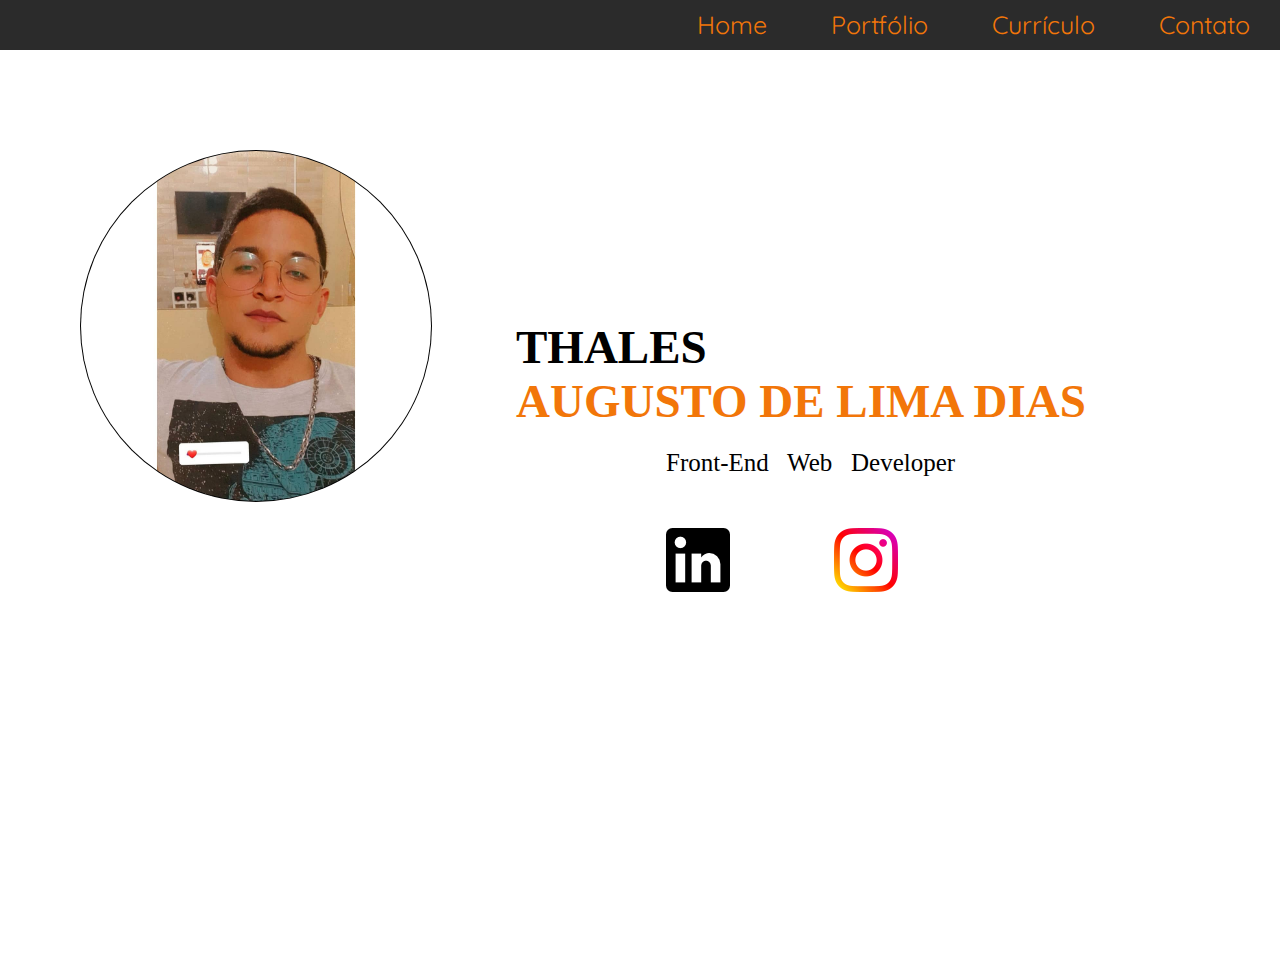
<file: index.html>
<html lang="pt-br">

<head>

    <meta charset="UTF-8">
    <meta name="viewport" content="width=device-width,user-scalable=0">
    <link rel="stylesheet" href="css/styles.css">
    <link href="https://fonts.googleapis.com/css2?family=Quicksand:wght@300&display=swap" rel="stylesheet">
    <script type="text/javascript" src="js/scritp.js"></script>
    <title> Thales Augusto Dias - Portfólio Online </title>

</head>

<body>

    <div id="navigation" class="navigation ">

        <nav>

            <ul>

                <li><a href="index.html"> Home </a></li>
                <li> <a href="portfolio.html"> Portfólio</a> </li>
                <li> <a href="curriculo.html"> Currículo </a></li>
                <li> <a href="contato2.html">Contato</a> </li>
                <li id="icon" class="icon" onclick="openNav()">&#9776;</li>


            </ul>

        </nav>

    </div>


    <div class="capa">

        <div class="profile-pic">

            <img src="img/profile.jpeg" alt="Foto do Perfil" title="Thales Augusto Dias">

        </div>

        <div class="profile-title">

            <h1> THALES <span> AUGUSTO DE LIMA DIAS </span></h1>

            <h2> Front-End &nbsp Web &nbsp Developer </h2>

            <div class="social">


                <a href="https://linkedin.com/in/thales-augusto-dias-3b03b5199" target="_blank"></a>
                <a href="https://www.instagram.com/thaless.exe/" target="_blank"></a>

            </div>


        </div>

    </div>

</body>

</html>
</file>
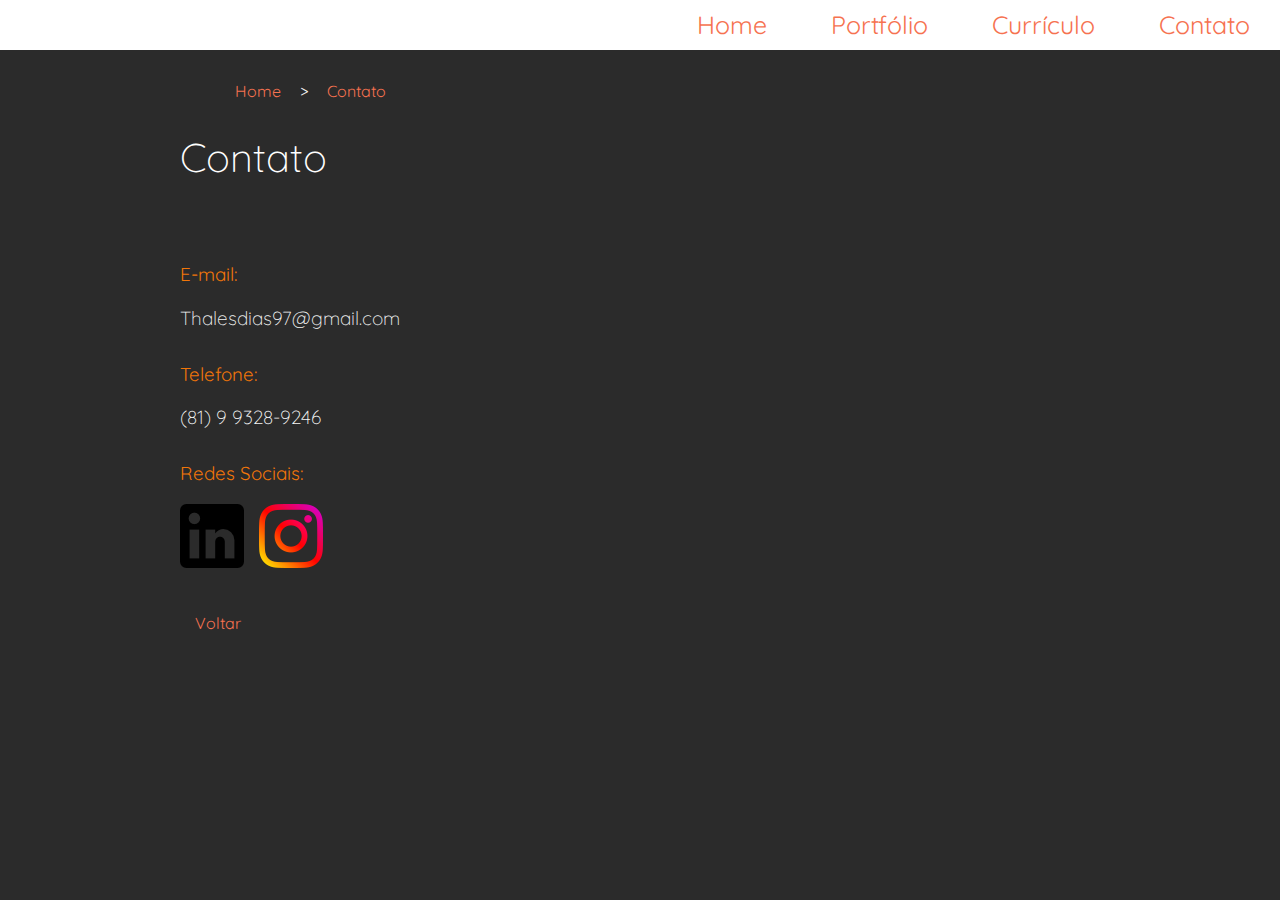
<file: contato2.html>
<!DOCTYPE html>

<html>

<head>
    <title>Contato - Thales Dias</title>

    <meta charset="utf-8">
    <link rel="stylesheet" href="css/main.css">
    <link href="https://fonts.googleapis.com/css2?family=Montserrat:wght@300&display=swap" rel="stylesheet">
    <link href="https://fonts.googleapis.com/css2?family=Quicksand:wght@300&display=swap" rel="stylesheet">
    <meta name="viewport" content="width=device-width, initial-scale=1.0">
    <script type="text/javascript" src="js/scriptmain.js"></script>

</head>


<body>
    <div id="cabecalho" class="cabecalho">

        <ul>

            <li><a href="index.html"> Home </a></li>
            <li> <a href="portfolio.html"> Portfólio</a> </li>
            <li> <a href="curriculo.html"> Currículo </a></li>
            <li> <a href="contato2.html">Contato</a> </li>
            <li id="icon" class="icon" onclick="openNav()">&#9776;</li>


        </ul>
    </div>

    <div class="main">
        <ul class="caminho">

            <li> <a href="index.html"> Home </a></li>
            <li>></li>
            <li> <a> Contato </a></li>

        </ul>

        <h1>Contato</h1>


        <h3>E-mail: </h3>
        <p>Thalesdias97@gmail.com</p>

        <h3>Telefone:</h3>
        <p>(81) 9 9328-9246 </p>


        <div class="social">
            <h3>Redes Sociais:</h3>

            <a href="https://linkedin.com/in/thales-augusto-dias-3b03b5199" target="_blank"></a>

            <a href="https://www.instagram.com/thaless.exe/" target="_blank"></a>

        </div>

        <a href="index.html">Voltar<a>


        </div>
    
</body>
</file>
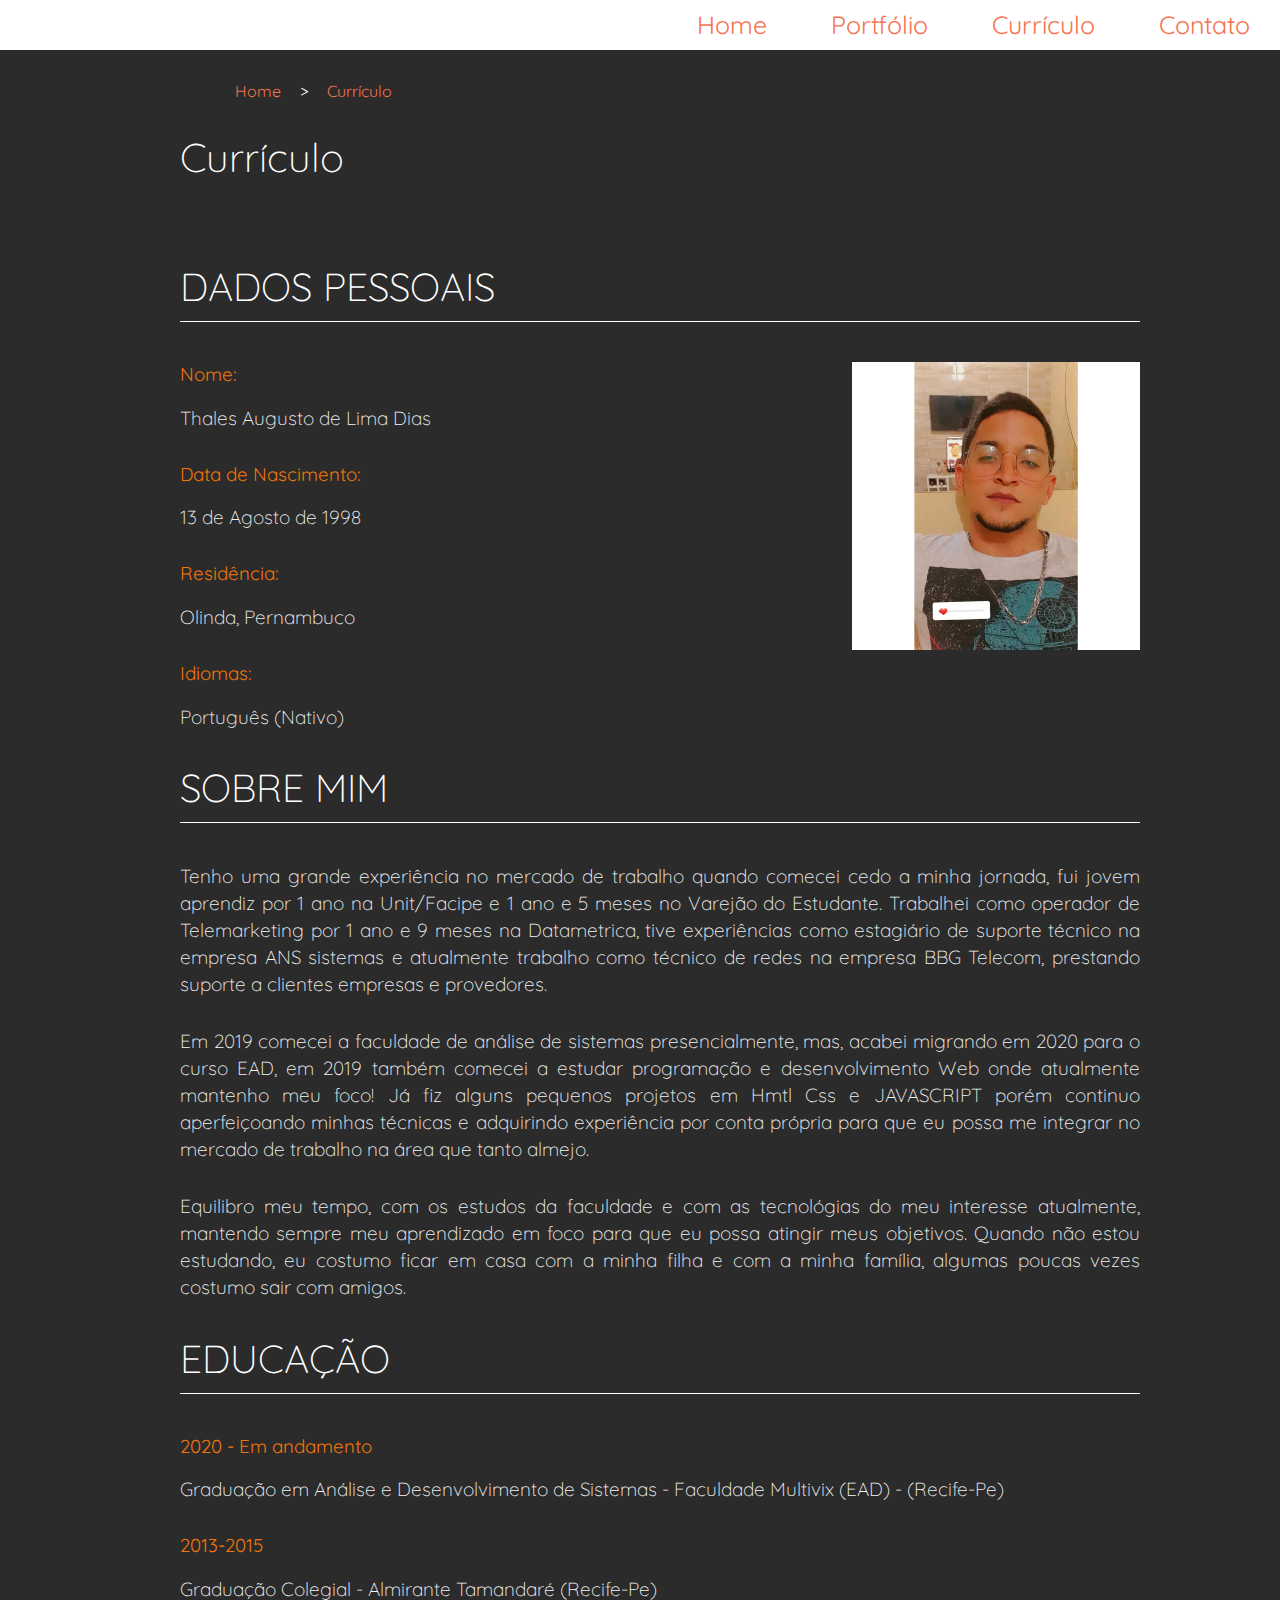
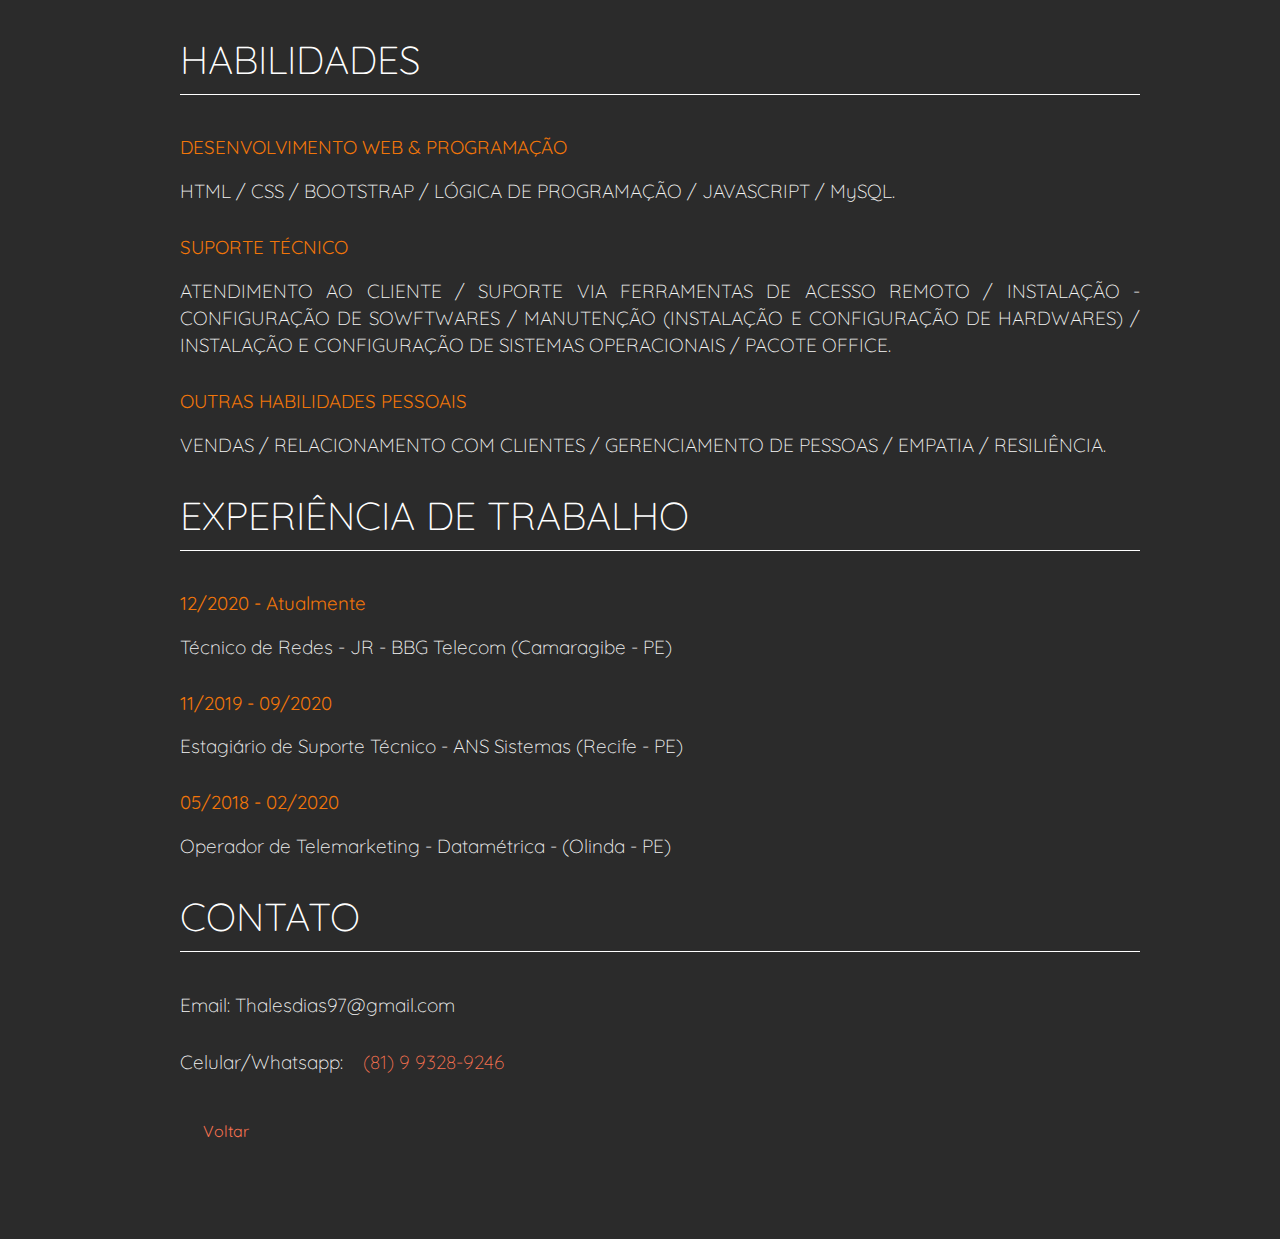
<file: curriculo.html>
<!DOCTYPE html>

<html>

<head>
    <title>Currículo - Thales Dias</title>

    <meta charset="utf-8">
    <link rel="stylesheet" href="css/main.css">
    <link href="https://fonts.googleapis.com/css2?family=Montserrat:wght@300&display=swap" rel="stylesheet">
    <link href="https://fonts.googleapis.com/css2?family=Quicksand:wght@300&display=swap" rel="stylesheet">
    <meta name="viewport" content="width=device-width, initial-scale=1.0">
    <script type="text/javascript" src="js/scriptmain.js"></script>

</head>


<body>



    <div id="cabecalho" class="cabecalho">

        <ul>

            <li><a href="index.html"> Home </a></li>
            <li> <a href="portfolio.html"> Portfólio</a> </li>
            <li> <a href="curriculo.html"> Currículo </a></li>
            <li> <a href="contato2.html">Contato</a> </li>
            <li id="icon" class="icon" onclick="openNav()">&#9776;</li>


        </ul>
    </div>

    <div class="main">

        <ul class="caminho">

            <li> <a href="index.html"> Home </a></li>
            <li>></li>
            <li> <a> Currículo </a></li>

        </ul>

        <h1> Currículo</h1>

        <h2>DADOS PESSOAIS</h2>

        <div class="dados">

            <img src="img/profile.jpeg" alt="Foto do currículo">


            <h3>Nome:</h3>

            <p>Thales Augusto de Lima Dias</p>

            <h3>Data de Nascimento:</h3>

            <p>13 de Agosto de 1998</p>

            <h3>Residência:</h3>

            <p>Olinda, Pernambuco</p>

            <h3>Idiomas:</h3>

            <p>Português (Nativo)</p>


        </div>


        <h2>SOBRE MIM</h2>

        <p>Tenho uma grande experiência no mercado de trabalho quando comecei cedo a minha jornada, fui jovem aprendiz por 1 ano na Unit/Facipe e 1 ano e 5 meses no Varejão do Estudante. Trabalhei como operador de Telemarketing por 1 ano e 9 meses na Datametrica, tive experiências como estagiário de suporte técnico na empresa ANS sistemas e atualmente trabalho como técnico de redes na empresa BBG Telecom, prestando suporte a clientes empresas e provedores.
        </p>

        <p> Em 2019 comecei a faculdade de análise de sistemas presencialmente, mas, acabei migrando em 2020 para o curso EAD, em 2019 também comecei a estudar programação e desenvolvimento Web onde atualmente mantenho meu foco! Já fiz alguns pequenos projetos
            em Hmtl Css e JAVASCRIPT porém continuo aperfeiçoando minhas técnicas e adquirindo experiência por conta própria para que eu possa me integrar no mercado de trabalho na área que tanto almejo. </p>

        <p> Equilibro meu tempo, com os estudos da faculdade e com as tecnológias do meu interesse atualmente, mantendo sempre meu aprendizado em foco para que eu possa atingir meus objetivos. Quando não estou estudando, eu costumo ficar em casa com a minha
            filha e com a minha família, algumas poucas vezes costumo sair com amigos.</p>


        <h2>EDUCAÇÃO</h2>

        <h3>2020 - Em andamento</h3>

        <p> Graduação em Análise e Desenvolvimento de Sistemas - Faculdade Multivix (EAD) - (Recife-Pe) </p>

        <h3>2013-2015</h3>

        <p>Graduação Colegial - Almirante Tamandaré (Recife-Pe) </p>



        <h2>HABILIDADES</h2>

        <h3>DESENVOLVIMENTO WEB & PROGRAMAÇÃO</h3>

        <p> HTML / CSS / BOOTSTRAP / LÓGICA DE PROGRAMAÇÃO  / JAVASCRIPT / MySQL.</p>

        <h3>SUPORTE TÉCNICO</h3>

        <p>ATENDIMENTO AO CLIENTE / SUPORTE VIA FERRAMENTAS DE ACESSO REMOTO / INSTALAÇÃO - CONFIGURAÇÃO DE SOWFTWARES / MANUTENÇÃO (INSTALAÇÃO E CONFIGURAÇÃO DE HARDWARES) / INSTALAÇÃO E CONFIGURAÇÃO DE SISTEMAS OPERACIONAIS / PACOTE OFFICE.
        </p>

        <h3> OUTRAS HABILIDADES PESSOAIS </h3>

        <P>VENDAS / RELACIONAMENTO COM CLIENTES / GERENCIAMENTO DE PESSOAS / EMPATIA / RESILIÊNCIA.</P>

        <h2>EXPERIÊNCIA DE TRABALHO</h2>

        <h3>12/2020 - Atualmente </h3>

        <p>Técnico de Redes - JR - BBG Telecom (Camaragibe - PE)</p>

        <h3>11/2019 - 09/2020 </h3>

        <p>Estagiário de Suporte Técnico - ANS Sistemas (Recife - PE) </p>

        <h3>05/2018 - 02/2020</h3>

        <p>Operador de Telemarketing - Datamétrica - (Olinda - PE)</p>


        <h2>CONTATO</h2>

        <p> Email: Thalesdias97@gmail.com </p>
        <p> Celular/Whatsapp:
            <a href="https://api.whatsapp.com/send?phone=5581993289246&text=Ol%C3%A1,%20Thales%20!" target="_blank">(81) 9 9328-9246</a></p>
        <a class="voltar" href="index.html">Voltar<a>

                

            
        </div>
		
	</body>

</html>
</file>
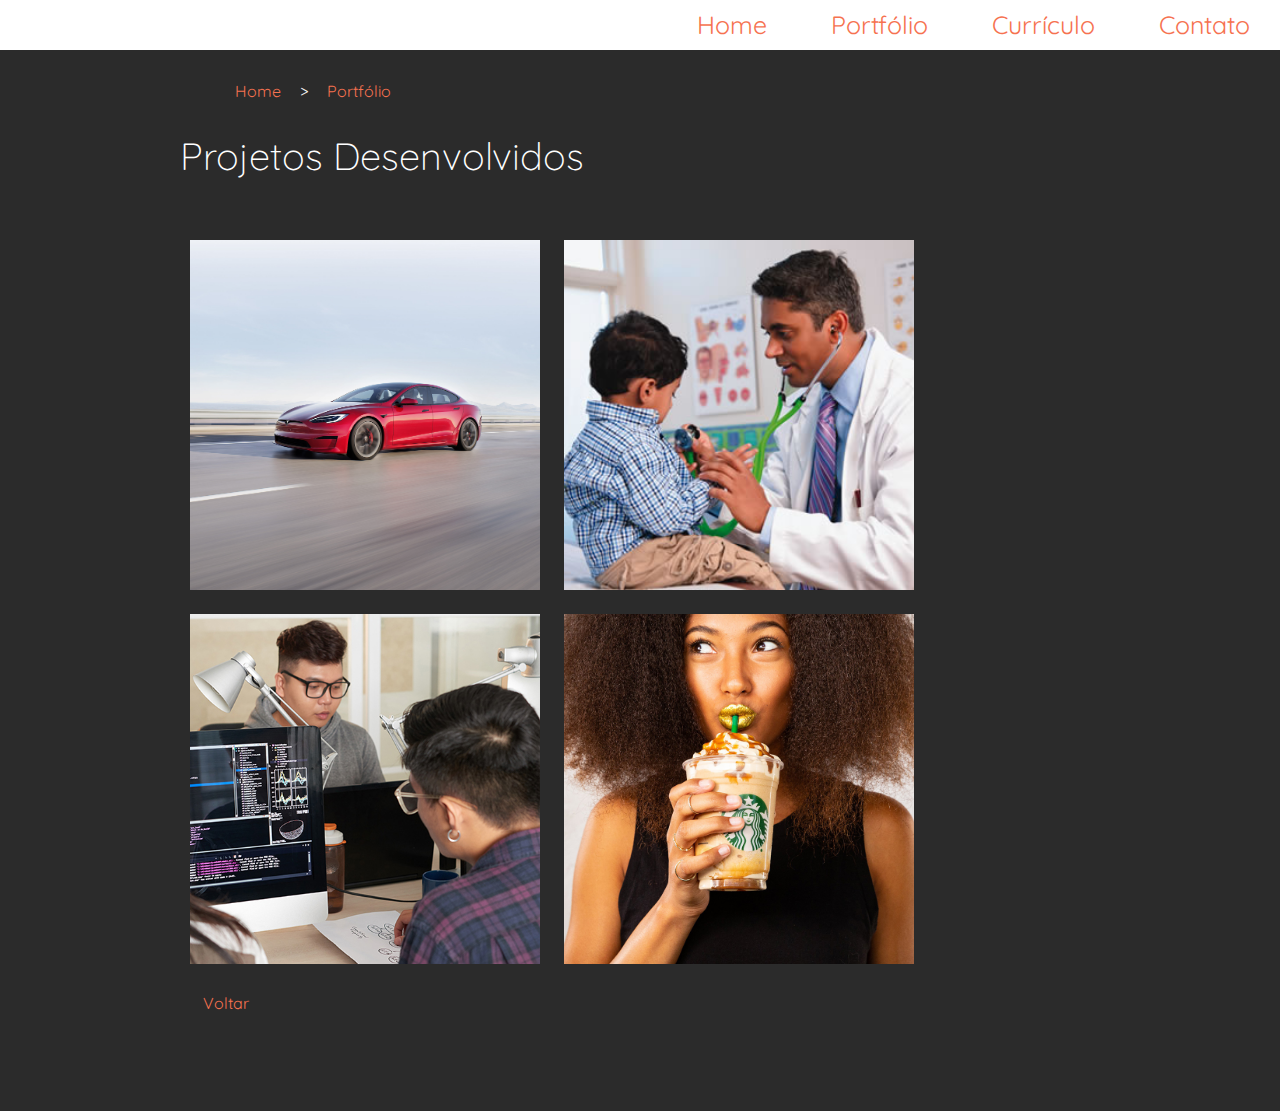
<file: portfolio.html>
<!DOCTYPE html>

<html>

<head>
    <title> Portfolio - Thales Augusto De Lima Dias </title>

    <meta charset="utf-8">
    <link href="https://fonts.googleapis.com/css2?family=Montserrat:wght@300&display=swap" rel="stylesheet">
    <link href="https://fonts.googleapis.com/css2?family=Quicksand:wght@300&display=swap" rel="stylesheet">
    <meta name="viewport" content="width=device-width, initial-scale=1.0">
    <link rel="stylesheet" href="css/main.css">
    <script type="text/javascript" src="js/scriptmain.js"></script>



</head>


<body>

    <div id="cabecalho" class="cabecalho">

        <ul>

            <li><a href="index.html"> Home </a></li>
            <li> <a href="portfolio.html"> Portfólio</a> </li>
            <li> <a href="curriculo.html"> Currículo </a></li>
            <li> <a href="contato2.html">Contato</a> </li>
            <li id="icon" class="icon" onclick="openNav()">&#9776;</li>


        </ul>
    </div>

    <div class="main">


        <ul class="caminho">

            <li> <a href="index.html"> Home </a></li>
            <li>></li>
            <li> <a> Portfólio </a></li>

        </ul>


        <div class="portfolio">


            <h2> Projetos Desenvolvidos </h2>

        </div>


        <div class="miniatura1">


            <figcaption> <a href="projeto-devsla.html"> Projeto Devsla </a></figcaption>



        </div>
        
        <div class="miniatura2">


            <figcaption><a href="projeto-medicenter.html"> Projeto Medicenter </a> </figcaption>


        </div>

        <div class="miniatura3">


            <figcaption><a href="projeto-awax.html"> Projeto Awax </a></figcaption>


        </div>

        
        <div class="miniatura4">


            <figcaption> <a href="projeto-starbucks.html"> Projeto Clone Starbucks </a> </figcaption>


        </div>

        <!--
        <div class="miniatura5">


            <figcaption> <a href="#"> Projeto4 </a> </figcaption>


        </div>

        <div class="miniatura6">


            <figcaption> <a href="#"> Projeto5 </a> </figcaption>


        </div>

        <div class="miniatura7">


            <figcaption> <a href="#"> Projeto6 </a> </figcaption>


        </div>

        <div class="miniatura8">


            <figcaption> <a href="#"> Projeto7 </a> </figcaption>


        </div>
        -->

        <a class="voltar" href="index.html">Voltar <a></a>

    </div>



</body>

</html>
</file>
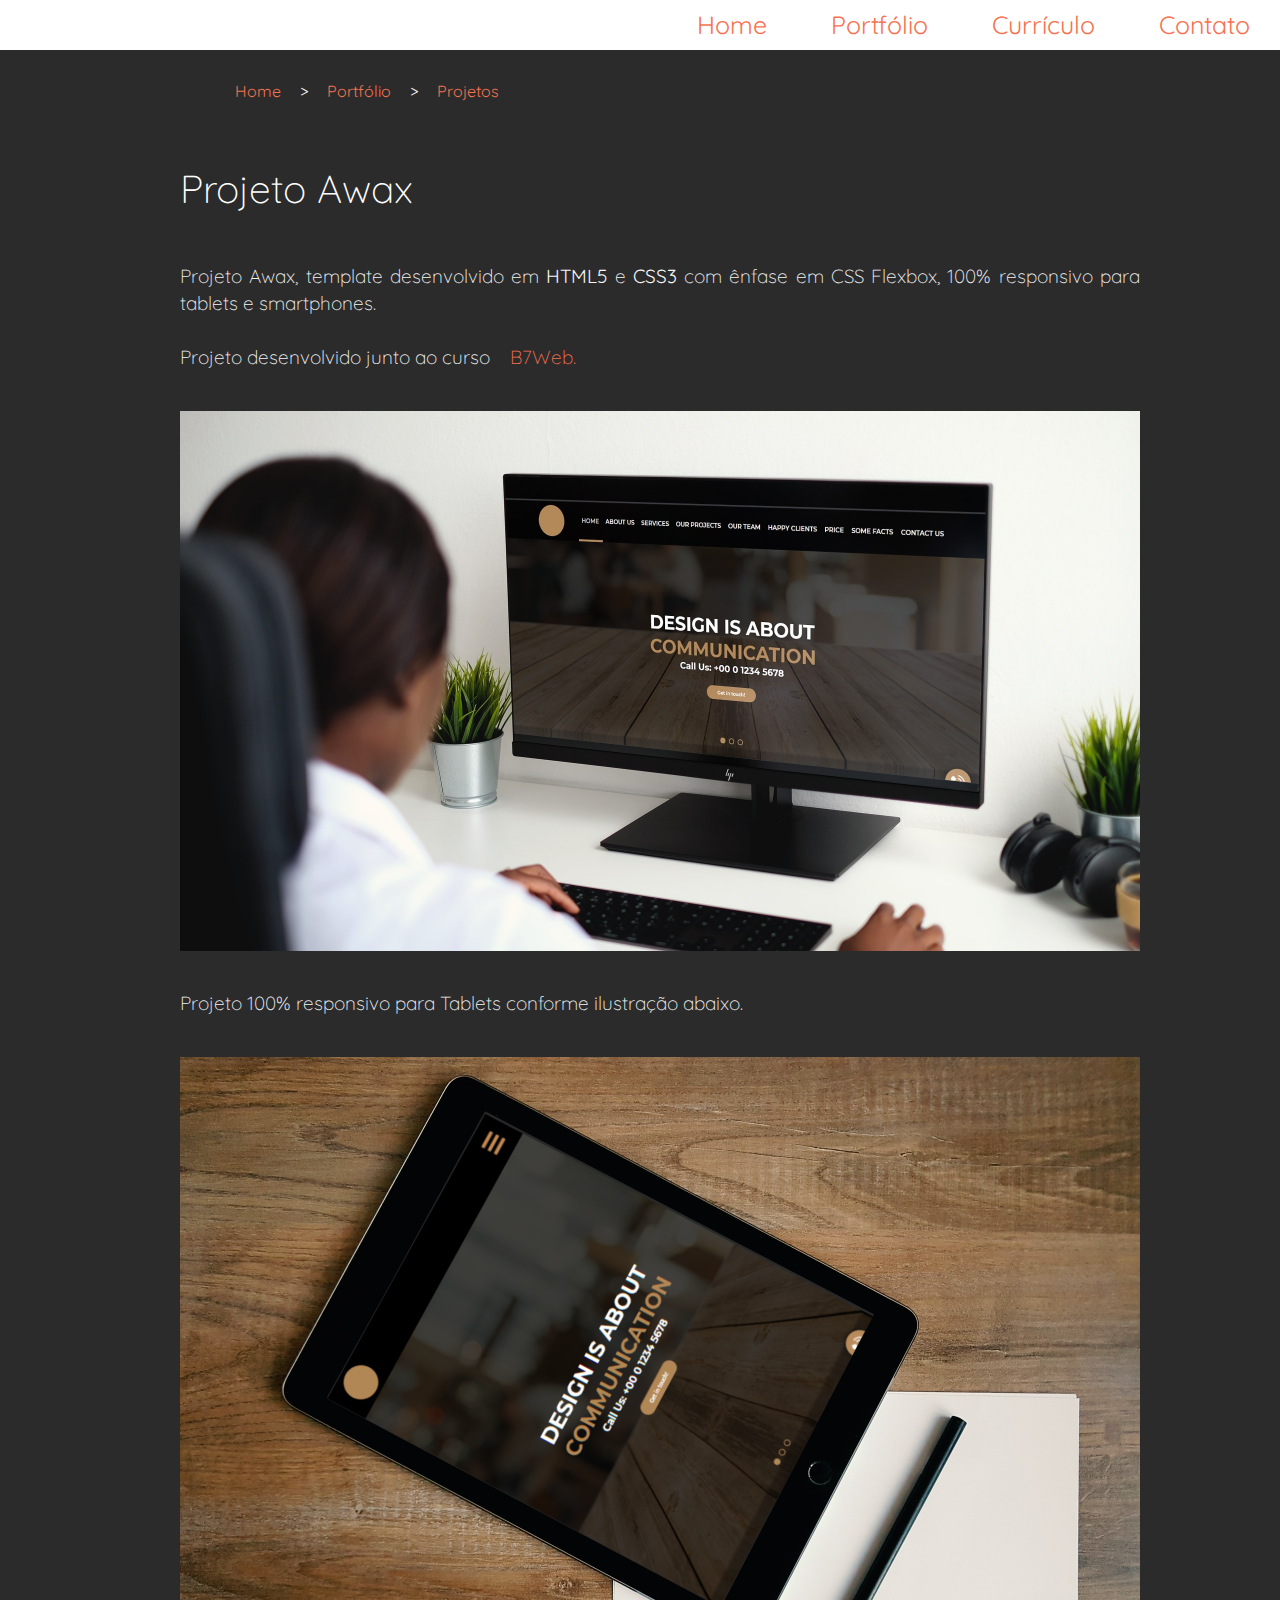
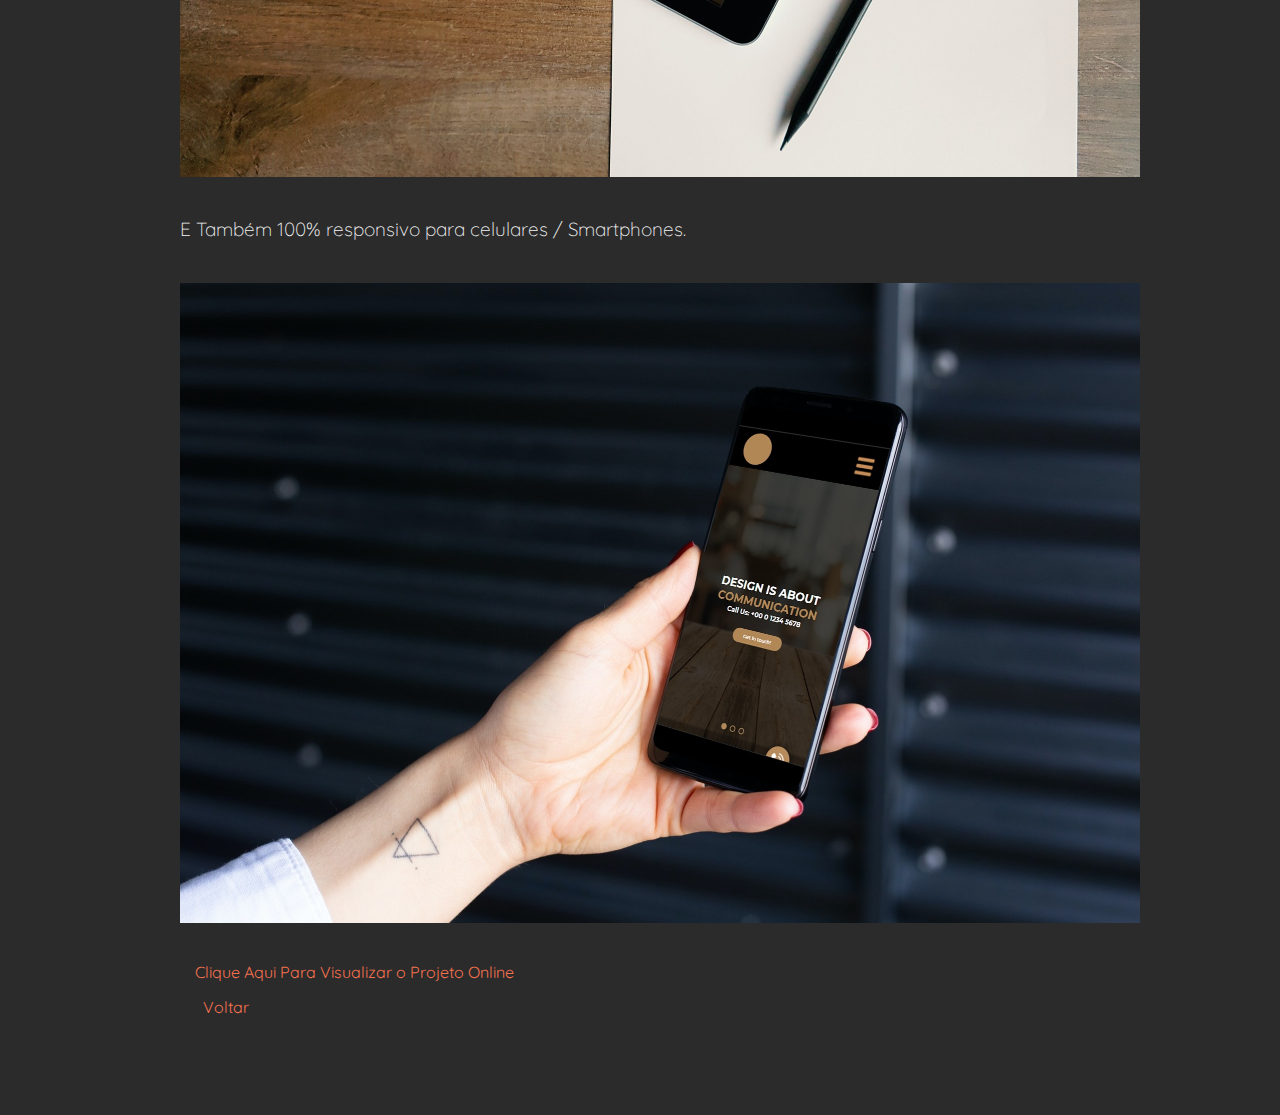
<file: projeto-awax.html>
<!DOCTYPE html>

<html>

<head>
    <title> Projetos - Thales Augusto De Lima Dias </title>

    <meta charset="utf-8">
    <link href="https://fonts.googleapis.com/css2?family=Montserrat:wght@300&display=swap" rel="stylesheet">
    <link href="https://fonts.googleapis.com/css2?family=Quicksand:wght@300&display=swap" rel="stylesheet">
    <meta name="viewport" content="width=device-width, initial-scale=1.0">
    <link rel="stylesheet" href="css/main.css">
    <script type="text/javascript" src="js/scriptmain.js"></script>

    <style type="text/css">
        .main h2 {
            border-bottom-style: none;
        }
    </style>

</head>


<body>

    <div id="cabecalho" class="cabecalho">

        <ul>

            <li><a href="index.html"> Home </a></li>
            <li> <a href="portfolio.html"> Portfólio</a> </li>
            <li> <a href="curriculo.html"> Currículo </a></li>
            <li> <a href="contato2.html">Contato</a> </li>
            <li id="icon" class="icon" onclick="openNav()">&#9776;</li>


        </ul>
    </div>

    <div class="main">


        <ul class="caminho">

            <li> <a href="index.html"> Home </a></li>
            <li>></li>
            <li> <a href="portfolio.html"> Portfólio </a></li>
            <li>></li>
            <li> <a> Projetos </a> </li>
        </ul>

        <h2> Projeto Awax </h2>

        <p> Projeto Awax, template desenvolvido em <strong>HTML5</strong>  e <strong>CSS3</strong> com ênfase em CSS Flexbox, 100% responsivo para tablets e smartphones. </br> </br> Projeto desenvolvido junto ao curso <a href="https://b7web.com.br/" target="_blank" rel="noopener noreferrer">B7Web.</a> 
        </p>

        <img class="foto-moc" src="img/mockups/Awax/Desktop.jpg" alt="projeto-desktop">

        <p> Projeto 100% responsivo para Tablets conforme ilustração abaixo. </p>

        <img class="foto-moc" src="img/mockups/Awax/Tablet.jpg" alt="ilustração para tablets">

        

        <p> E Também 100% responsivo para celulares / Smartphones. </p>

        <img class="foto-moc" src="img/mockups/Awax/smartphone.jpg" alt="ilustração para Smartphone">

        <a href="https://thalesaugustodias.github.io/projeto-awax/" target="_blank" rel="noopener noreferrer">Clique Aqui Para Visualizar o Projeto Online</a>

        <a class="voltar" href="portfolio.html">Voltar<a></a>

    </div>








</body>

</html>
</file>
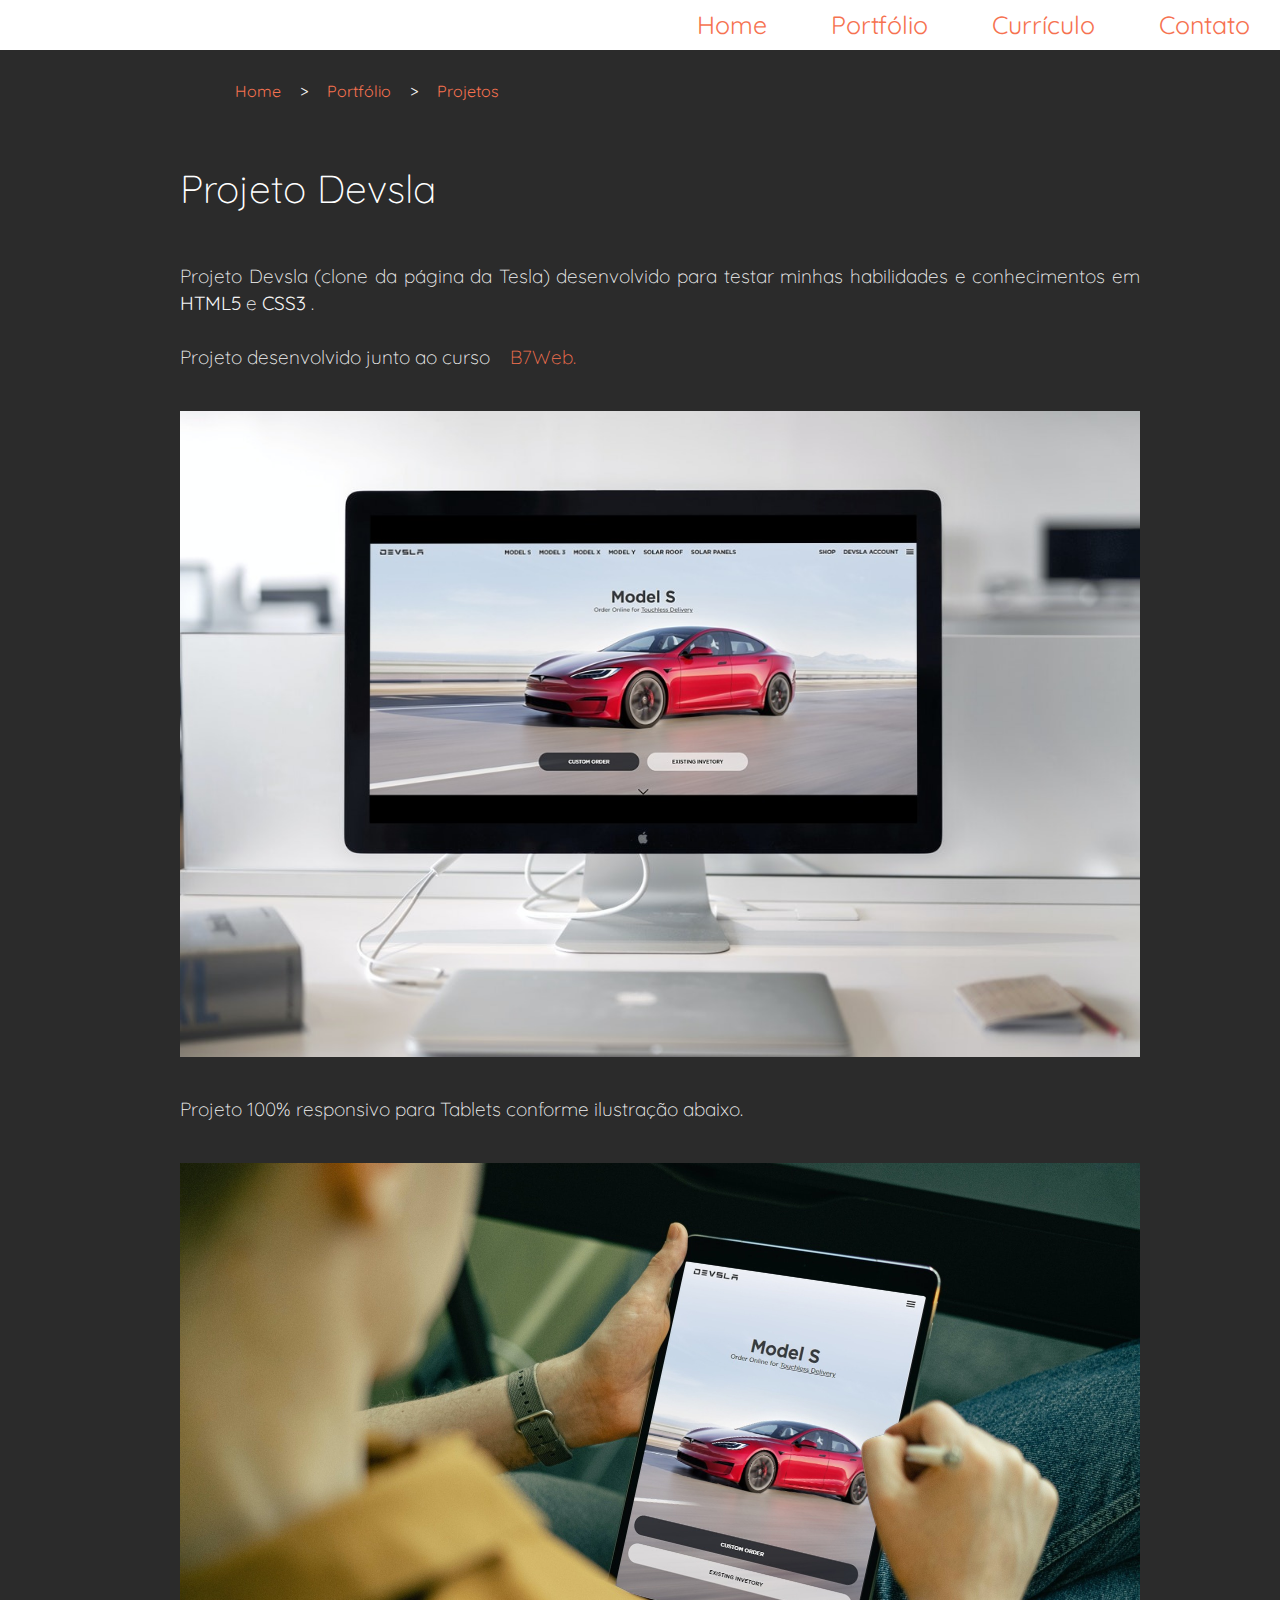
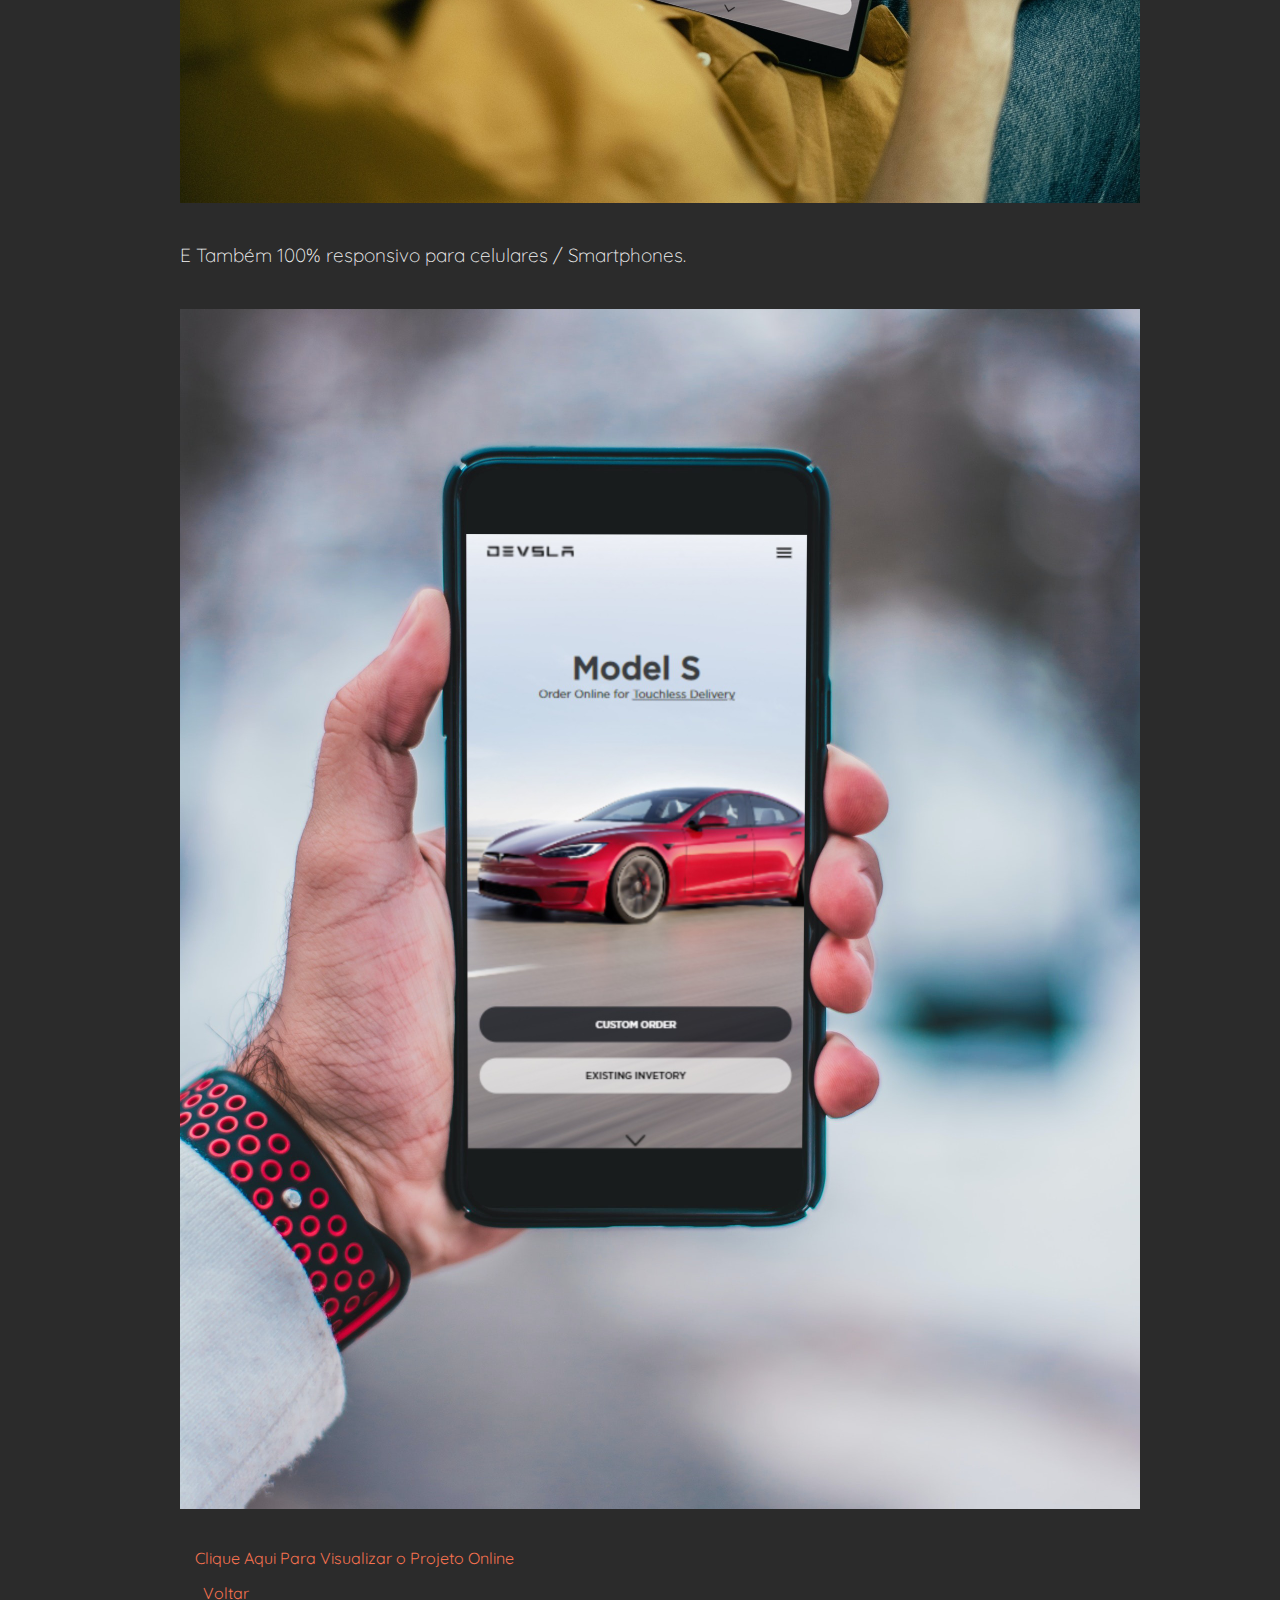
<file: projeto-devsla.html>
<!DOCTYPE html>

<html>

<head>
    <title> Projetos - Thales Augusto De Lima Dias </title>

    <meta charset="utf-8">
    <link href="https://fonts.googleapis.com/css2?family=Montserrat:wght@300&display=swap" rel="stylesheet">
    <link href="https://fonts.googleapis.com/css2?family=Quicksand:wght@300&display=swap" rel="stylesheet">
    <meta name="viewport" content="width=device-width, initial-scale=1.0">
    <link rel="stylesheet" href="css/main.css">
    <script type="text/javascript" src="js/scriptmain.js"></script>

    <style type="text/css">
        .main h2 {
            border-bottom-style: none;
        }
    </style>

</head>


<body>

    <div id="cabecalho" class="cabecalho">

        <ul>

            <li><a href="index.html"> Home </a></li>
            <li> <a href="portfolio.html"> Portfólio</a> </li>
            <li> <a href="curriculo.html"> Currículo </a></li>
            <li> <a href="contato2.html">Contato</a> </li>
            <li id="icon" class="icon" onclick="openNav()">&#9776;</li>


        </ul>
    </div>

    <div class="main">


        <ul class="caminho">

            <li> <a href="index.html"> Home </a></li>
            <li>></li>
            <li> <a href="portfolio.html"> Portfólio </a></li>
            <li>></li>
            <li> <a> Projetos </a> </li>
        </ul>

        <h2> Projeto Devsla </h2>

        <p> Projeto Devsla (clone da página da Tesla) desenvolvido para testar minhas habilidades e conhecimentos em <strong>HTML5</strong>  e <strong>CSS3</strong> . </br> </br> Projeto desenvolvido junto ao curso <a href="https://b7web.com.br/" target="_blank" rel="noopener noreferrer">B7Web.</a> 
        </p>

        <img class="foto-moc" src="img/mockups/Devsla/desktop.jpg" alt="projeto-desktop">

        <p> Projeto 100% responsivo para Tablets conforme ilustração abaixo. </p>

        <img class="foto-moc" src="img/mockups/Devsla/ipad.jpg" alt="ilustração para tablets">

        

        <p> E Também 100% responsivo para celulares / Smartphones. </p>

        <img class="foto-moc" src="img/mockups/Devsla/Smartphone.jpg" alt="ilustração para Smartphone">

        <a href="https://thalesaugustodias.github.io/projeto-devsla/" target="_blank" rel="noopener noreferrer">Clique Aqui Para Visualizar o Projeto Online</a>

        <a class="voltar" href="portfolio.html">Voltar<a></a>

    </div>








</body>

</html>
</file>
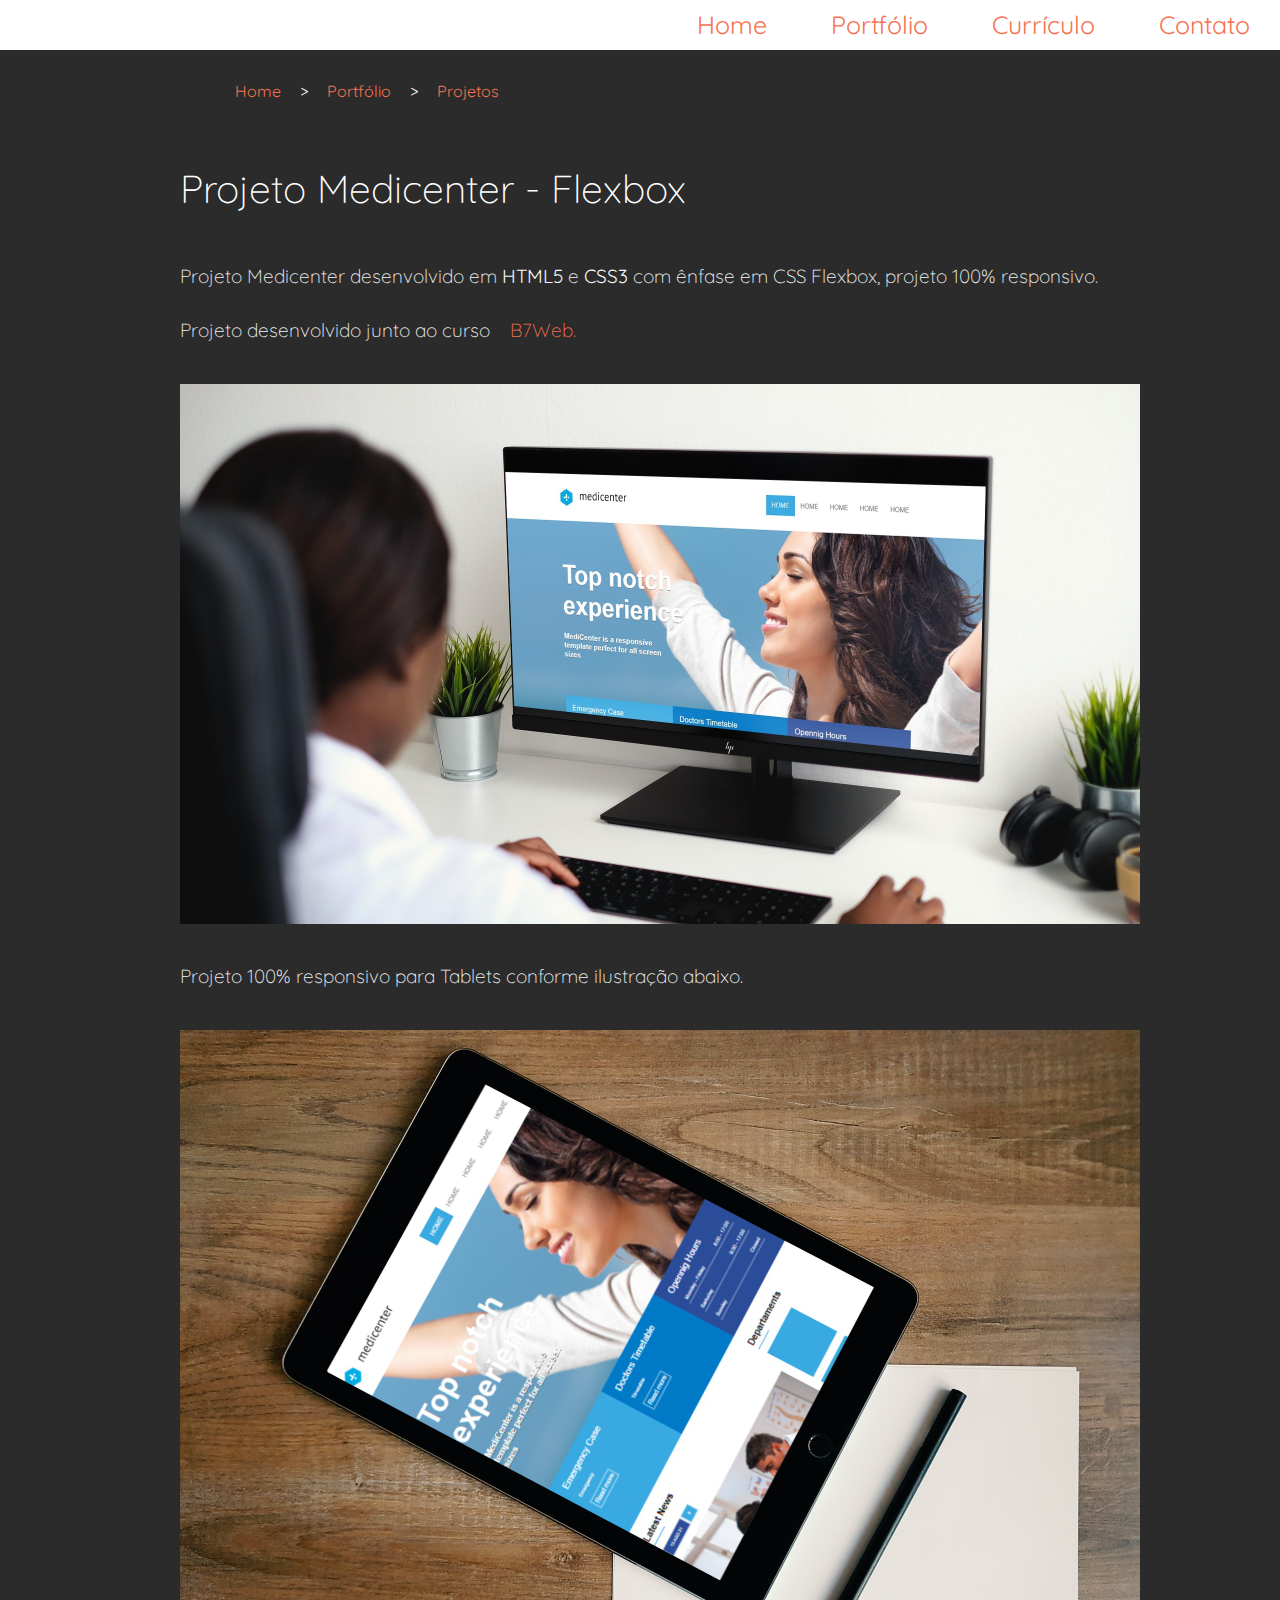
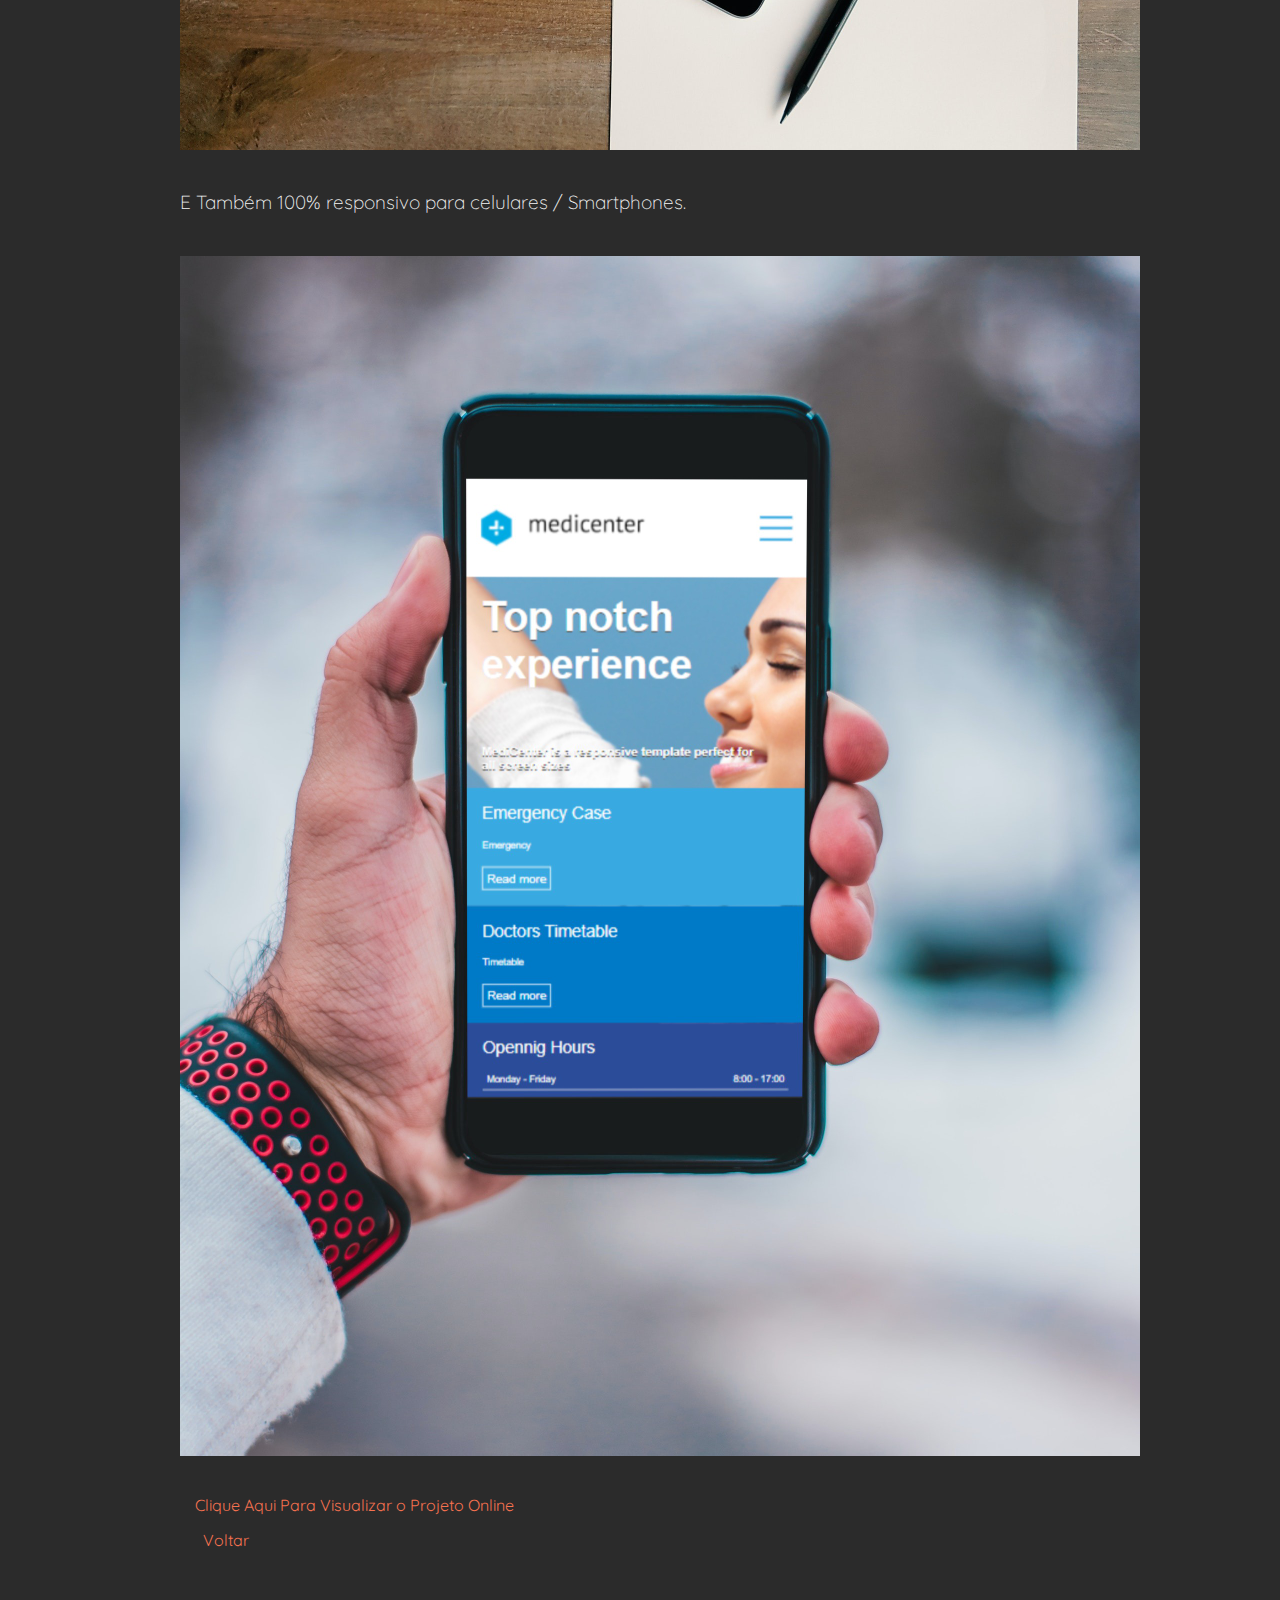
<file: projeto-medicenter.html>
<!DOCTYPE html>

<html>

<head>
    <title> Projetos - Thales Augusto De Lima Dias </title>

    <meta charset="utf-8">
    <link href="https://fonts.googleapis.com/css2?family=Montserrat:wght@300&display=swap" rel="stylesheet">
    <link href="https://fonts.googleapis.com/css2?family=Quicksand:wght@300&display=swap" rel="stylesheet">
    <meta name="viewport" content="width=device-width, initial-scale=1.0">
    <link rel="stylesheet" href="css/main.css">
    <script type="text/javascript" src="js/scriptmain.js"></script>

    <style type="text/css">
        .main h2 {
            border-bottom-style: none;
        }
    </style>

</head>


<body>

    <div id="cabecalho" class="cabecalho">

        <ul>

            <li><a href="index.html"> Home </a></li>
            <li> <a href="portfolio.html"> Portfólio</a> </li>
            <li> <a href="curriculo.html"> Currículo </a></li>
            <li> <a href="contato2.html">Contato</a> </li>
            <li id="icon" class="icon" onclick="openNav()">&#9776;</li>


        </ul>
    </div>

    <div class="main">


        <ul class="caminho">

            <li> <a href="index.html"> Home </a></li>
            <li>></li>
            <li> <a href="portfolio.html"> Portfólio </a></li>
            <li>></li>
            <li> <a> Projetos </a> </li>
        </ul>

        <h2> Projeto Medicenter - Flexbox </h2>

        <p> Projeto Medicenter desenvolvido em <strong>HTML5</strong> e <strong>CSS3</strong> com ênfase em CSS Flexbox, projeto 100% responsivo. </br> </br> Projeto desenvolvido junto ao curso <a href="https://b7web.com.br/" target="_blank" rel="noopener noreferrer">B7Web.</a> 
        </p>

        <img class="foto-moc" src="img/mockups/medcenter/Desktop.jpg" alt="projeto-desktop">

        <p> Projeto 100% responsivo para Tablets conforme ilustração abaixo. </p>

        <img class="foto-moc" src="img/mockups/medcenter/Tablet.jpg" alt="ilustração para tablets">

        

        <p> E Também 100% responsivo para celulares / Smartphones. </p>

        <img class="foto-moc" src="img/mockups/medcenter/SmartPhone.jpg" alt="ilustração para Smartphone">

        <a href="https://thalesaugustodias.github.io/projet-medicenter/" target="_blank" rel="noopener noreferrer">Clique Aqui Para Visualizar o Projeto Online</a>
        
        <a class="voltar" href="portfolio.html">Voltar<a></a>

    </div>








</body>

</html>
</file>
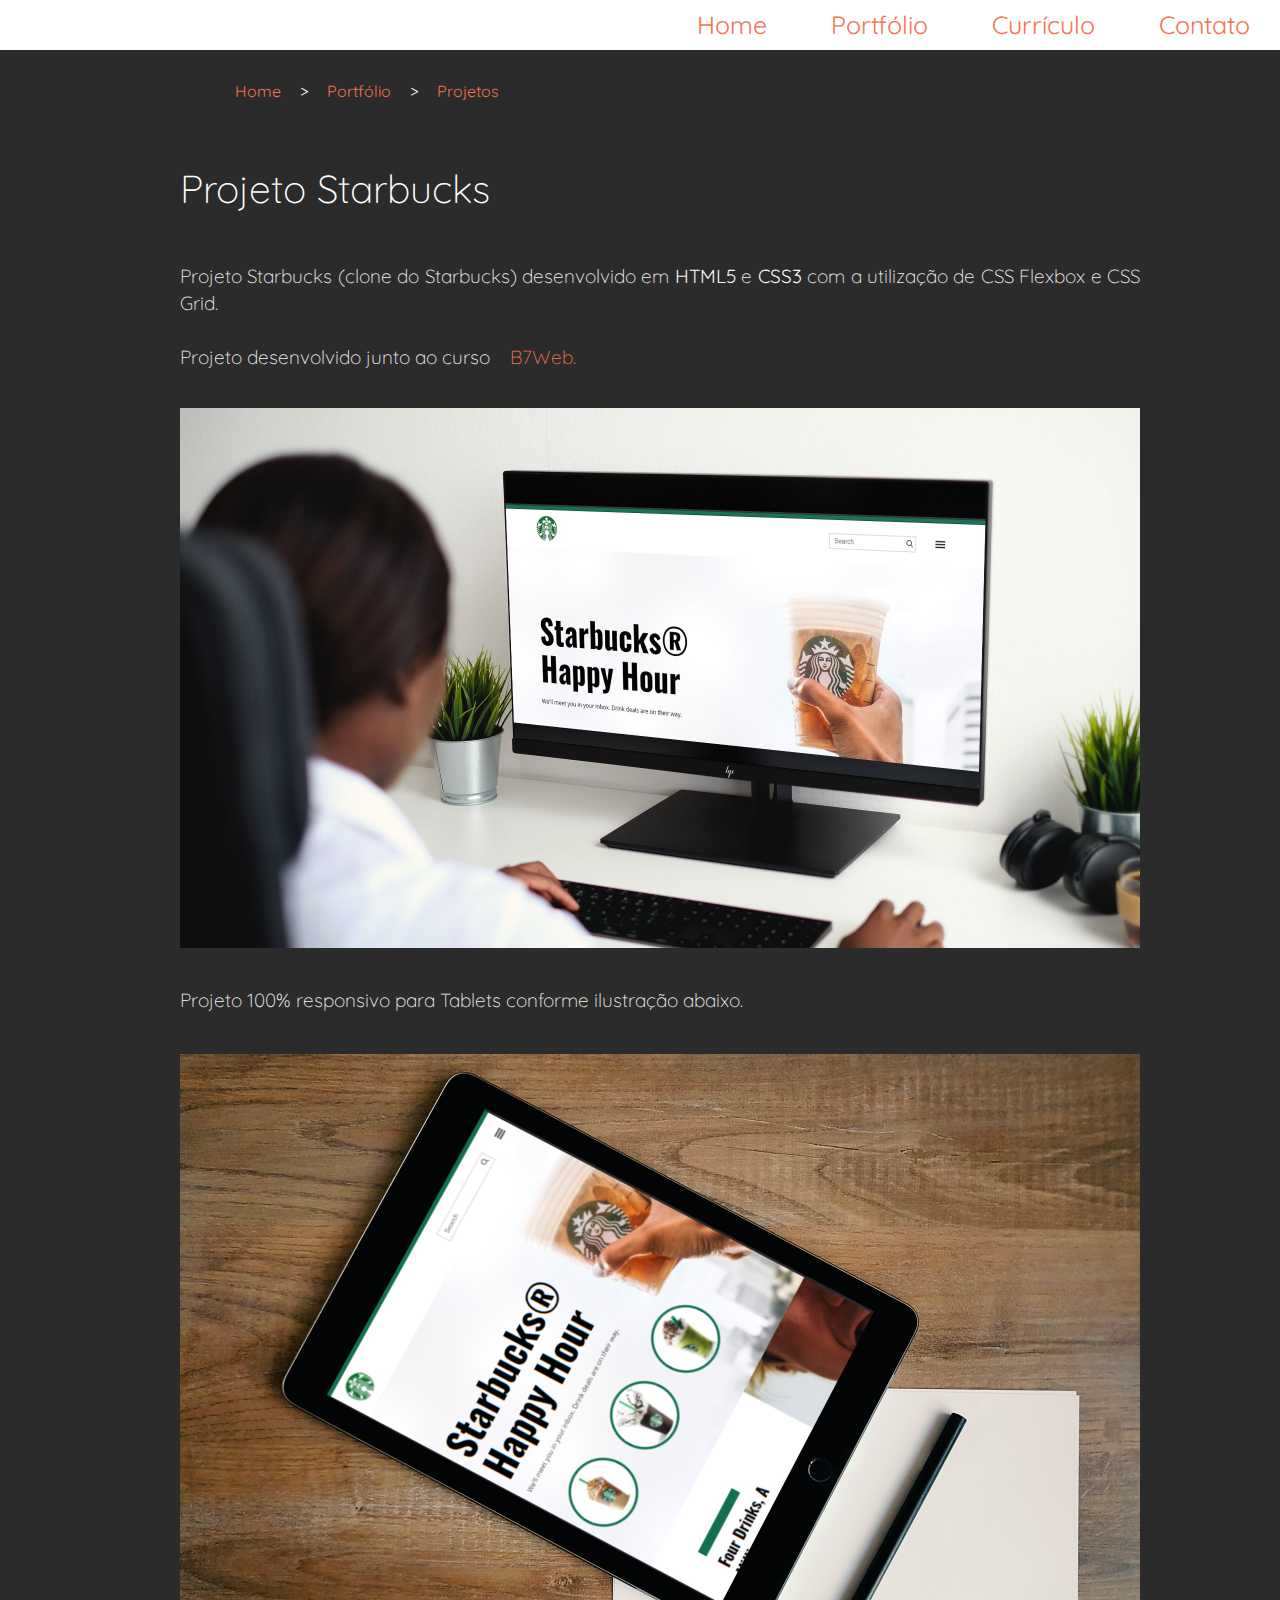
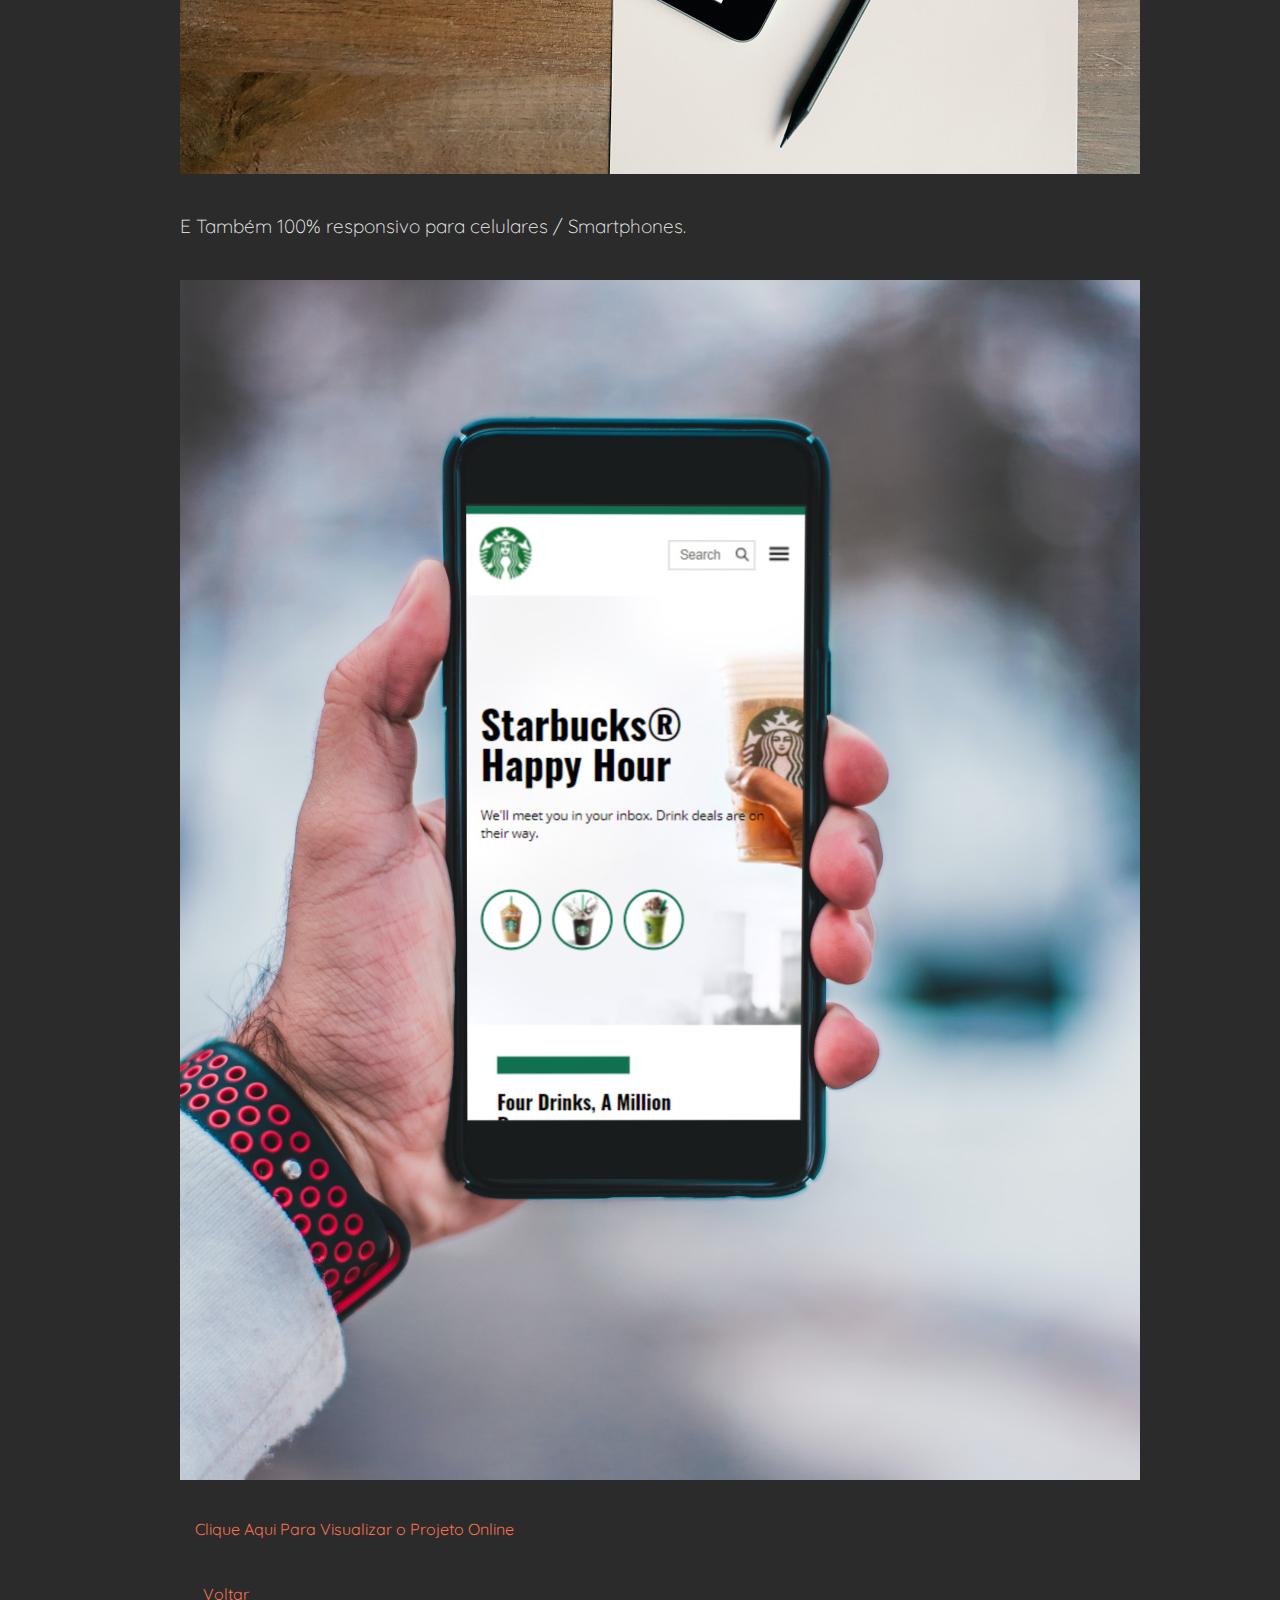
<file: projeto-starbucks.html>
<!DOCTYPE html>

<html>

<head>
    <title> Projetos - Thales Augusto De Lima Dias </title>

    <meta charset="utf-8">
    <link href="https://fonts.googleapis.com/css2?family=Montserrat:wght@300&display=swap" rel="stylesheet">
    <link href="https://fonts.googleapis.com/css2?family=Quicksand:wght@300&display=swap" rel="stylesheet">
    <meta name="viewport" content="width=device-width, initial-scale=1.0">
    <link rel="stylesheet" href="css/main.css">
    <script type="text/javascript" src="js/scriptmain.js"></script>

    <style type="text/css">
        .main h2 {
            border-bottom-style: none;
        }
    </style>

</head>


<body>

    <div id="cabecalho" class="cabecalho">

        <ul>

            <li><a href="index.html"> Home </a></li>
            <li> <a href="portfolio.html"> Portfólio</a> </li>
            <li> <a href="curriculo.html"> Currículo </a></li>
            <li> <a href="contato2.html">Contato</a> </li>
            <li id="icon" class="icon" onclick="openNav()">&#9776;</li>


        </ul>
    </div>

    <div class="main">


        <ul class="caminho">

            <li> <a href="index.html"> Home </a></li>
            <li>></li>
            <li> <a href="portfolio.html"> Portfólio </a></li>
            <li>></li>
            <li> <a> Projetos </a> </li>
        </ul>

        <h2> Projeto Starbucks </h2>

        <p> Projeto Starbucks (clone do Starbucks) desenvolvido em <strong>HTML5</strong>  e <strong>CSS3</strong> com a utilização de CSS Flexbox e CSS Grid. </br> </br> Projeto desenvolvido junto ao curso <a href="https://b7web.com.br/" target="_blank" rel="noopener noreferrer">B7Web.</a> 
        <br>
        <br>

        <img class="foto-moc" src="img/mockups/Starbucks/desktop.jpg" alt="projeto-desktop">

        <p> Projeto 100% responsivo para Tablets conforme ilustração abaixo. </p>

        <img class="foto-moc" src="img/mockups/Starbucks/tablet.jpg" alt="ilustração para tablets">

        

        <p> E Também 100% responsivo para celulares / Smartphones. </p>

        <img class="foto-moc" src="img/mockups/Starbucks/smartphone.jpg" alt="ilustração para Smartphone">

        <a href="https://thalesaugustodias.github.io/projeto-starbucks/" target="_blank" rel="noopener noreferrer">Clique Aqui Para Visualizar o Projeto Online</a>
        </p>
        <a class="voltar" href="portfolio.html">Voltar<a></a>

    </div>








</body>

</html>
</file>
<file: css/styles.css>
html,
body {
    /* resetando as propriedades para dividir a página em dois*/
    margin: 0;
    padding: 0;
}

body {
    /* Cor do fundo da index, margem do corpo, automática, font-arial. */
    background-color: #fff;
    margin: auto;
    font-family: 'Quicksand', sans-serif;
}

a {
    /*deixando as listas sem o underline e colocando uma cor*/
    text-decoration: none;
    color: #f27609;
}

img {
    /*formatando a imagem, deixando ela redonda e com o tamanho desejado, posicionando no local desejado.*/
    border-radius: 350px;
    width: 350px;
    margin-left: 80px;
    margin-top: 100px;
    text-align: center;
}

.navigation {
    /* deixando a barra de navegação responsiva com (100% da tela), colocando a cor de fundo, a cor da letra e o tamanho da altura*/
    width: 100%;
    background-color: #2b2b2b;
    color: white;
    height: 50px;
    animation-name: navegacao;
    animation-duration: 1.5s;
}

.navigation ul {
    /*definindo a altura, tirando os pontos da lista, tirando o padding (espaçamento interno) alinhando o texto a direita da tela*/
    height: 50px;
    list-style: none;
    padding-left: 0;
    text-align: right;
    font: normal;
}

.navigation li {
    /*definindo o tamanho do espaçamento interno das listas, tamanho da fonte, altura da fonte, e colocando-as na mesma linha, criando um menu de navegação*/
    padding-left: 30px;
    padding-right: 30px;
    font-size: 25px;
    line-height: 50px;
    display: inline-block;
}

.navigation a:hover {
    color: white;
}

.navigation li.icon {
    display: none;
    color: #f27609;
}

.capa span {
    /*definindo a cor do span e colocando ele em bloco ao invés de estar, lado a lado. */
    color: #f27609;
    display: block;
}

.capa div {
    /*colocando o texto alinhado lado a lado e definindo o tamanho da altura da página.*/
    display: inline-block;
    height: 480px;
}

.capa h1,
h2 {
    /*definindo a distancia do espaçamente externo das tag h1 e h2 e colocando a font "times new roman". */
    margin-left: 30px;
    font-family: 'times new roman';
}

.capa h1 {
    /*Resetando o espaçamento externo de cima, definindo o tamanho da font do h1 e resetando a margem de baixo do texto h1*/
    margin-top: 0px;
    font-size: 47px;
    margin-bottom: 0;
}

.capa h2 {
    /*tamanho da fonte do h2*/
    font-size: 17px;
    font-weight: 100;
}

.profile-pic {
    /* definindo o tamanho da divisão das telas em 40% para a imagem.*/
    width: 40%;
    animation-name: titulo-capa;
    animation-duration: 2s;

    
}
.profile-pic img {
    background-color: black;
    border: 1px solid #0000;
}

.profile-title {
    /*Colocando a posição do texto da div title acima, definindo o tamanho da div em 60% do tamanho da tela.*/
    vertical-align: top;
    width: 59%;
    animation-name: profile-capa;
    animation-duration: 2s;
}

.profile-title h1 {
    /*definindo a margem de cima do titulo "h1". */
    margin-top: 270px;
    margin-left: 0;
}

.profile-title h2 {
    /*definindo a margem de cima do titulo "h1". */
    margin-left: 150px;
    font-size: 25px;
}

.social {
    top: 0px;
    right: 0;
    margin-bottom: 0px;
}

.social a {
    /*Tamanho da imagem*/
    height: 13px;
    /*Imagem replacement - utilizado para substituir um texto/link por imagem*/
    display: inline-block;
    /*retirando o texto da frente (escondendo)*/
    text-indent: -9999px;
    background-repeat: no-repeat;
    padding: 32px;
    margin: 90px;
    line-height: normal;
    margin-top: 30px;
    margin-bottom: 0;
}

.social a[href*="linkedin.com/in/thales-augusto-dias-3b03b5199"] {
    background-image: url(../img/linkedin.png);
    margin-left: 150px;
}

.social a[href*="instagram.com"] {
    background-image: url(../img/instagram.png);
    margin-left: 10px;
}


/*-----------------------------------------------------------------------------------------------------------------------------------------------------------------------------*/


/*Formantando animações*/

@keyframes profile-capa {
    0% {
        opacity: 0;
        transform: translate(0px, 20px);
    }
    100% {
        opacity: 1;
        transform: translate(0px, 0px);
    }
}

@keyframes titulo-capa {
    0% {
        opacity: 0;
        transform: translate(0px, -20px);
    }
    100% {
        opacity: 1;
        transform: translate(0px, 0px);
    }
}

@keyframes navegacao {
    0% {
        opacity: 0;
    }
    50% {
        opacity: 0;
    }
    100% {
        opacity: 1;
    }
}


/* Fim formatação das animações */


/* CSS Responsivo Media Query */

@media (max-width: 960px) {
    img {
        width: 40%;
        margin-left: 110px;
        margin-top: 0;
    }
    .navigation {
        background-color: white;
    }
    .navigation li {
        display: none;
    }
    .navigation li.icon {
        display: inline-block;
        font-size: 19px;
        padding-right: 16px;
    }
    .navigation li.icon:hover {
        color: black;
        cursor: pointer;
    }
    .capa div {
        display: block;
        height: auto;
    }
    .profile-pic {
        width: 100%;
        animation-name: titulo-capa;
        animation-duration: 2s;
    }
    .profile-title {
        width: 100%;
        animation-name: profile-capa;
        animation-duration: 2s;
    }
    .profile-title h1 {
        /*definindo a margem de cima do titulo "h1". */
        margin-left: 0;
        margin-top: 20px;
        font-size: 38px;
        display: block;
        text-align: center;
    }
    .profile-title h2 {
        /*definindo a margem de cima do titulo "h1". */
        margin-left: 0;
        margin-top: 10px;
        font-size: 25px;
        display: block;
        text-align: center;
    }
    .portfolio h2 {
        font-size: 30px;
    }
    .social {
        top: 0px;
        right: 0;
        margin-bottom: 40px;
        margin-left: 160px;
    }
    .social a[href*="linkedin.com/in/thales-augusto-dias-3b03b5199"] {
        background-image: url(../img/linkedin2.png);
        text-align: center;
        margin: 0;
        height: 32px;
        padding: 0;
        width: 32px;
    }
    .social a[href*="instagram.com"] {
        background-image: url(../img/instagram2.png);
        margin-top: 0;
        height: 32px;
        padding: 0;
        width: 32px;
    }
    @media (min-width: 439px) {
        .social {
            top: 0px;
            right: 0;
            margin-bottom: 40px;
        }
        .social a[href*="linkedin.com/in/thales-augusto-dias-3b03b5199"] {
            background-image: url(../img/linkedin2.png);
            margin-top: 10px;
            margin: 0;
            margin-left: 20px;
            height: 32px;
            padding: 0;
            width: 32px;
        }
        .social a[href*="instagram.com"] {
            background-image: url(../img/instagram2.png);
            margin-top: 0;
            height: 32px;
            padding: 0;
            width: 32px;
        }
        @media (min-width: 720px) {
            .profile-title h1 {
                /*definindo a margem de cima do titulo "h1". */
                margin-top: 20px;
                font-size: 38px;
                display: block;
                text-align: center;
            }
            .profile-pic {
                width: 100%;
                animation-name: titulo-capa;
                animation-duration: 2s;
                margin-left: 120px;
            }
            .social {
                top: 0px;
                right: 0;
                margin-bottom: 40px;
            }
            .social a {
                /*Tamanho da imagem*/
                height: 45px;
                width: 45px;
                /*Imagem replacement - utilizado para substituir um texto/link por imagem*/
                display: inline-block;
                /*retirando o texto da frente (escondendo)*/
                text-indent: -9999px;
                background-repeat: no-repeat;
                margin: 0;
                padding: 10px;
                margin-right: 10px;
            }
            .social a[href*="linkedin.com/in/thales-augusto-dias-3b03b5199"] {
                background-image: url(../img/linkedin.png);
                padding: 20px;
                margin-left: 150px; 
               
            }
            .social a[href*="instagram.com"] {
                background-image: url(../img/instagram.png);
                padding: 20px;
                
            }
        }
    }
    .menujs {
        height: auto;
    }
    .menujs li {
        display: block;
        text-align: center;
        border-bottom: 1px solid black;
        padding-right: 20%;
        padding-left: 20%;
    }
    .menujs ul {
        height: auto;
        text-align: center;
        border-bottom: 1px solid;
        padding-right: 15%;
        padding-left: 15%;
    }
    .menujs li.icon {
        padding: 0;
        width: 100%;
    }
}


/*fim do index*/


/*-----------------------------------------------------------------------------------------------------------------------------------------------------------------------------*/
</file>
<file: css/main.css>
/* Formatando a Página do Currículo */

html,
body {
    /* resetando as propriedades para dividir a página em dois*/
    margin: 0;
    padding: 0;
}

body {
    /* Cor do fundo da index, margem do corpo, automática, font-arial. */
    background-color: #2b2b2b;
    margin: auto;
    font-family: 'Quicksand', sans-serif;
    color: whitesmoke;
}

a {
    /*deixando as listas sem o underline e colocando uma cor*/
    text-decoration: none;
    color: #f67250;
    margin-bottom: 0;
}

img {
    /*Definindo o tamanho da imagem e colocando ela flutuando a direita*/
    width: 30%;
    float: right;
}


/* Formatando cabeçalho da página */

.cabecalho {
    /*deixando a barra de navegação responsiva com (100% da tela),colocando a cor de fundo, a cor da letra e o tamanho da altura width: 100%;*/
    background-color: white;
    height: 50px;
    width: 100%;
    animation-name: navegacao;
    animation-duration: 3s;
}

.cabecalho ul {
    /*definindo a altura, tirando os pontos da lista, tirando o padding (espaçamento interno) alinhando o texto a direita da tela, colocando margem automática*/
    text-decoration: none;
    padding: 0;
    text-align: right;
    margin: auto;
}

.cabecalho li {
    /*definindo o tamanho do espaçamento interno das listas, tamanho da fonte, altura das linhas e colocando-as na mesma linha criando um menu de navegação*/
    padding-left: 30px;
    padding-right: 30px;
    font-size: 25px;
    line-height: 50px;
    display: inline-block;
}

.cabecalho a:hover {
    color: black;
}

.cabecalho li.icon {
    display: none;
    color: #f67250;
}

.cabecalho li.icon:hover {
    color: black;
    cursor: pointer;
}


/* Fim formatação do cabeçalho da página */


/* Formatando o corpo da página (parte principal onde fica as informações) */

.main {
    /*Definindo o tamanho da margem da esquerda, colocando a parte do "main" com 75% de espaço total*/
    margin-left: 180px;
    width: 75%;
    animation-name: conteudo;
    animation-duration: 3s;
}

.main a {
    /* colocando um padding de 15px nos links*/
    padding: 15px;
    padding-bottom: 39px;
}

.main ul {
    /* Colocando a linha, alinhada e bloqueada */
    display: inline-block;
}

.main p {
    /* Formatando os parágrafos, colocando o tamanho, tipo de texto (justificado) altura das linhas, margem de baixo, estilo da fonte e margin de cima. */
    font-size: 19px;
    text-align: justify;
    line-height: 27px;
    margin-bottom: 30px;
    font-weight: 100;
    margin-top: 0px;
}

.main h1 {
    /* Colocando a cor do Título, estilo da fonte, margem de baixo, tamanho da fonte, margem de cima. */
    color: white;
    font-weight: 250;
    margin-bottom: 80px;
    font-size: 40px;
    margin-top: 0px;
}

.main h2 {
    /* Definindo as cores dos H2, colocando uma borda de margem de 1px solida, tamanho da fonte, estilo da fonte, um espaçamente interno(abaixo) e uma margem de baixo. */
    color: white;
    border-bottom: 1px solid;
    font-size: 39px;
    font-weight: 250;
    padding-bottom: 10px;
    margin-bottom: 40px;
}

.main h3 {
    /* Definindo as cores dos H3 */
    color: #f27609;
}


/* Fim da formatação do corpo principal da página */


/* Formatando o caminho (home > currículo) */

.caminho a {
    /* Definindo o tamanho da fonte dos links */
    font-size: 16px;
}

.caminho ul {
    /*definindo a altura, tirando os pontos da lista, tirando o padding (espaçamento interno) alinhando o texto a direita da tela, colocando margem automática*/
    text-decoration: none;
    padding: 0;
    text-align: right;
    margin: auto;
}

.caminho li {
    /*definindo o tamanho do espaçamento interno das listas, tamanho da fonte, altura das linhas e colocando-as na mesma linha criando um menu de navegação*/
    font-size: 16px;
    line-height: 50px;
    display: inline-block;
}


/* Fim formatação do caminho */


/*Fim da formatação da (página do currículo)*/


/*-----------------------------------------------------------------------------------------------------------------------------------------------------------------------------*/


/* Inicio da formatação da Página de Contato */


/* Formatando o título da página */

.contato h1,
h2,
h3 {
    font-weight: normal;
}


/* Fim formatação do título da página */


/* Formantando os ícones das Redes Sociais */

.social {
    top: 0px;
    right: 0;
    margin-bottom: 40px;
}

.social a {
    /*Tamanho da imagem*/
    height: 45px;
    width: 45px;
    /*Imagem replacement - utilizado para substituir um texto/link por imagem*/
    display: inline-block;
    /*retirando o texto da frente (escondendo)*/
    text-indent: -9999px;
    background-repeat: no-repeat;
    margin: 0;
    padding: 10px;
    margin-right: 10px;
}

.social a[href*="linkedin.com/in/thales-augusto-dias-3b03b5199"] {
    background-image: url(../img/linkedin.png);
}

.social a[href*="instagram.com"] {
    background-image: url(../img/instagram.png);
}


/* Fim icones das redes sociais */


/* Fim formatação da página de contato */


/*-----------------------------------------------------------------------------------------------------------------------------------------------------------------------------*/


/* Início da formatação da Página do Portfólio */

.portfolio h1 {
    margin-bottom: 15px;
}

.portfolio h2 {
    font-size: 38px;
    border-bottom: 0px;
    margin-top: 0px;
}


/* Formatando as imagens */

.miniatura1,
.miniatura2,
.miniatura3,
.miniatura4,
.miniatura5,
.miniatura6,
.miniatura7,
.miniatura8 {
    /* Formatando o tamanho das imagens (altura e largura), colocando a imagem pelo css, colocando para não repetir as imagens, colocando as imagens lado a lado em blocos, definindo margem e posição */
    width: 350px;
    height: 350px;
    background-image: url("../img/projeto1.jpg");
    display: inline-block;
    margin: 10px;
    position: relative;
    background-size: cover;
    background-position: center;
}


/* Inserindo as imagens da página de portfolio */

.miniatura2 {
    background-image: url(../img/projeto2.jpg);
    background-size: cover;
    background-position: center;
}

.miniatura3 {
    background-image: url(../img/projeto3.jpg);
    background-size: cover;
    background-position: center;
}

.miniatura4 {
    background-image: url(../img/projeto4.jpg);
    background-size: cover;
    background-position: center;
}

.miniatura5 {
    background-image: url();
}

.miniatura6 {
    background-image: url();
}

.miniatura7 {
    background-image: url();
}

.miniatura8 {
    background-image: url();
}


/* Formantando as legendas da foto, colocando a posição absoluta, cor do fundo, altura e largura do fundo, estilo da fonte, alinhando o texto, altura da linha do texto, opacidade (para esconder o texto e não ficar acima da imagem) colocando efeito de transição (para quando passar o mouse 1s depois aparecer a legenda) */

figcaption {
    position: absolute;
    background-color: rgba(0, 0, 0, .9);
    width: 100%;
    height: 100%;
    font-weight: bold;
    text-align: center;
    line-height: 330px;
    opacity: 0;
    transition: opacity 1s;
}


/* Colocando efeito para quando passar o mouse em cima das imagens mostrar a legenda (opacidade 1 = 100%) */

figcaption:hover {
    opacity: 1;
}

.voltar {
    /* Formatando o botão no final da página, colocando o display block(para ficar no final da página abaixo das imagens), definindo uma pequna margem, um tamanho da tela de 50px */
    display: block;
    margin-left: 8px;
    width: 50px;
}


/* Fim formatação da Página do Portfólio */


/*-----------------------------------------------------------------------------------------------------------------------------------------------------------------------------*/


/* Formatando a página de trabalhos */

.foto-moc {
    width: 100%;
    height: 100%;
    margin-top: 10px;
    margin-bottom: 39px;
}


/*-----------------------------------------------------------------------------------------------------------------------------------------------------------------------------*/


/* formatando animações no CSS */

@keyframes navegacao {
    0% {
        opacity: 0;
    }
    50% {
        opacity: 0;
    }
    100% {
        opacity: 1;
    }
}

@keyframes conteudo {
    0% {
        opacity: 0;
        transform: translate(-39px, 0px);
    }
    100% {
        opacity: 1;
        transform: translate(0px, 0px);
    }
}


/*fim formatação da animação */


/*-----------------------------------------------------------------------------------------------------------------------------------------------------------------------------*/


/* Formatando o Media Query (Css Responsivo) */

@media (max-width: 1000px) {
    .cabecalho {
        background-color: white;
    }
    .cabecalho li {
        display: none;
    }
    .cabecalho li.icon {
        display: inline-block;
        font-size: 19px;
        padding-right: 16px;
    }
    img {
        width: 40%;
        margin-left: 10px;
    }
    .main {
        /*Definindo o tamanho da margem da esquerda, colocando a parte do "main" com 75% de espaço total*/
        margin-left: 12%;
        width: 70%;
        animation-name: conteudo;
        animation-duration: 3s;
    }
    .main a {
        padding: 0px;
        padding-bottom: 39px;
        margin-top: 30px;
    }
    .main h2 {
        display: block;
        font-size: 36px;
    }
    .main p {
        font-size: 16px;
        text-align: left;
        margin-bottom: 39px;
    }
    .main h1 {
        margin-bottom: 50px;
        font-size: 30px;
    }
    .caminho {
        margin-left: 0;
        padding: 0;
    }
    .caminho a {
        padding: 0;
        margin-left: 5px;
        margin-right: 5px;
    }
    .portfolio h2 {
        font-size: 30px;
    }
    .miniatura1,
    .miniatura2,
    .miniatura3,
    .miniatura4,
    .miniatura5,
    .miniatura6,
    .miniatura7,
    .miniatura8 {
        /* Formatando o tamanho das imagens (altura e largura), colocando a imagem pelo css, colocando para não repetir as imagens, colocando as imagens lado a lado em blocos, definindo margem e posição */
        width: 250px;
        height: 250px;
        background-image: url("../img/projeto1.jpg");
        background-repeat: no-repeat;
        display: inline-block;
        margin: 10px;
        position: relative;
    }
    /* Inserindo as imagens da página de portfolio */
    .miniatura2 {
        background-image: url(../img/projeto2.jpg);
        background-size: cover;
        background-position: center;
    }
    .miniatura3 {
        background-image: url(../img/projeto3.jpg);
        background-size: cover;
        background-position: center;
    }
    .miniatura4 {
        background-image: url(../img/projeto4.jpg);
        background-size: cover;
        background-position: center;
    }
    .miniatura5 {
        background-image: url();
    }
    .miniatura6 {
        background-image: url();
    }
    .miniatura7 {
        background-image: url();
    }
    .miniatura8 {
        background-image: url();
    }
    /* Formantando as legendas da foto, colocando a posição absoluta, cor do fundo, altura e largura do fundo, estilo da fonte, alinhando o texto, altura da linha do texto, opacidade (para esconder o texto e não ficar acima da imagem) colocando efeito de transição (para quando passar o mouse 1s depois aparecer a legenda) */
    figcaption {
        position: absolute;
        background-color: rgba(0, 0, 0, .9);
        width: 250px;
        height: 250px;
        font-weight: bold;
        text-align: center;
        line-height: 250px;
        opacity: 0;
        transition: opacity 1s;
    }
    /* Colocando efeito para quando passar o mouse em cima das imagens mostrar a legenda (opacidade 1 = 100%) */
    figcaption:hover {
        opacity: 1;
    }
    .social a {
        padding-left: 20px;
    }
    .menujs {
        height: auto;
    }
    .menujs li {
        display: block;
        text-align: center;
        border-bottom: 1px solid black;
        padding-right: 15%;
        padding-left: 15%;
    }
    .menujs ul {
        height: auto;
        text-align: center;
        border-bottom: 1px solid;
        padding-right: 15%;
        padding-left: 15%;
    }
    .menujs li.icon {
        padding: 0;
    }
}
</file>
